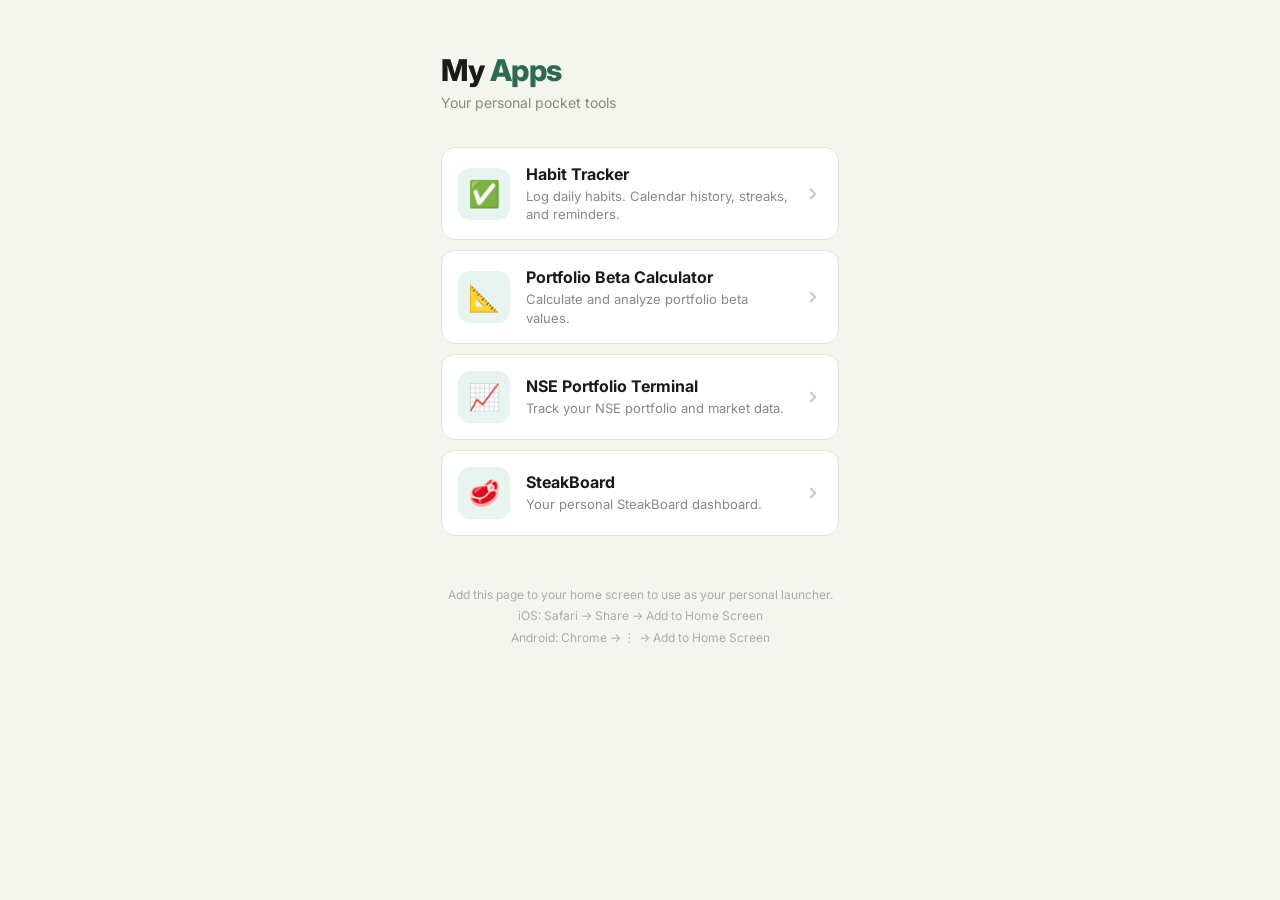
<file: index.html>
<!DOCTYPE html>
<html lang="en">
<head>
  <meta charset="UTF-8" />
  <meta name="viewport" content="width=device-width, initial-scale=1.0, viewport-fit=cover" />
  <meta name="theme-color" content="#ffffff" />
  <meta name="apple-mobile-web-app-capable" content="yes" />
  <meta name="apple-mobile-web-app-status-bar-style" content="default" />
  <meta name="apple-mobile-web-app-title" content="My Apps" />
  <title>My Apps</title>
  <link rel="manifest" href="manifest.json" />
  <link rel="preconnect" href="https://fonts.googleapis.com" />
  <link rel="preconnect" href="https://fonts.gstatic.com" crossorigin />
  <link href="https://fonts.googleapis.com/css2?family=Inter:wght@400;500;600;700;800&display=swap" rel="stylesheet" />
  <style>
    *, *::before, *::after { box-sizing: border-box; margin: 0; padding: 0; }
    html, body {
      background: #f5f5f0; color: #1a1a18;
      font-family: 'Inter', system-ui, sans-serif;
      -webkit-font-smoothing: antialiased; min-height: 100%;
    }
    .wrap { max-width: 430px; margin: 0 auto; padding: 52px 16px 64px; }
    h1 { font-size: 30px; font-weight: 800; letter-spacing: -.5px; }
    h1 span { color: #2d6a4f; }
    .sub { font-size: 14px; color: #888880; margin-top: 6px; margin-bottom: 36px; }
    .app-card {
      display: flex; align-items: center; gap: 16px;
      background: #fff; border: 1px solid #e5e5e0;
      border-radius: 14px; padding: 16px;
      text-decoration: none; color: inherit;
      -webkit-tap-highlight-color: transparent;
      transition: border-color .15s, transform .1s;
      margin-bottom: 10px;
    }
    .app-card:active { transform: scale(.98); border-color: #2d6a4f; }
    .app-icon {
      width: 52px; height: 52px; border-radius: 12px;
      background: #e8f4ef; display: flex; align-items: center;
      justify-content: center; font-size: 26px; flex-shrink: 0;
    }
    .app-info { flex: 1; min-width: 0; }
    .app-name { font-size: 16px; font-weight: 700; }
    .app-desc { font-size: 13px; color: #888880; margin-top: 3px; line-height: 1.4; }
    .arrow { color: #c8c8c0; flex-shrink: 0; }
    footer { margin-top: 48px; text-align: center; font-size: 12px; color: #aaa; line-height: 1.8; }
  </style>
</head>
<body>
  <div class="wrap">
    <h1>My <span>Apps</span></h1>
    <p class="sub">Your personal pocket tools</p>

    <a class="app-card" href="./habit-tracker/">
      <div class="app-icon">✅</div>
      <div class="app-info">
        <div class="app-name">Habit Tracker</div>
        <div class="app-desc">Log daily habits. Calendar history, streaks, and reminders.</div>
      </div>
      <svg class="arrow" width="18" height="18" fill="none" stroke="currentColor" stroke-width="2.5" stroke-linecap="round" stroke-linejoin="round" viewBox="0 0 24 24"><polyline points="9 18 15 12 9 6"/></svg>
    </a>
    <a class="app-card" href="./Portfolio Beta Calculator/">
      <div class="app-icon">📐</div>
      <div class="app-info">
        <div class="app-name">Portfolio Beta Calculator</div>
        <div class="app-desc">Calculate and analyze portfolio beta values.</div>
      </div>
      <svg class="arrow" width="18" height="18" fill="none" stroke="currentColor" stroke-width="2.5" stroke-linecap="round" stroke-linejoin="round" viewBox="0 0 24 24"><polyline points="9 18 15 12 9 6"/></svg>
    </a>

    <a class="app-card" href="./NSE Portfolio Terminal/">
      <div class="app-icon">📈</div>
      <div class="app-info">
        <div class="app-name">NSE Portfolio Terminal</div>
        <div class="app-desc">Track your NSE portfolio and market data.</div>
      </div>
      <svg class="arrow" width="18" height="18" fill="none" stroke="currentColor" stroke-width="2.5" stroke-linecap="round" stroke-linejoin="round" viewBox="0 0 24 24"><polyline points="9 18 15 12 9 6"/></svg>
    </a>

    <a class="app-card" href="./StreakBoard/">
      <div class="app-icon">🥩</div>
      <div class="app-info">
        <div class="app-name">SteakBoard</div>
        <div class="app-desc">Your personal SteakBoard dashboard.</div>
      </div>
      <svg class="arrow" width="18" height="18" fill="none" stroke="currentColor" stroke-width="2.5" stroke-linecap="round" stroke-linejoin="round" viewBox="0 0 24 24"><polyline points="9 18 15 12 9 6"/></svg>
    </a>
    <footer>
      Add this page to your home screen to use as your personal launcher.<br>
      iOS: Safari → Share → Add to Home Screen<br>
      Android: Chrome → ⋮ → Add to Home Screen
    </footer>
  </div>
  <script>
    if ('serviceWorker' in navigator) navigator.serviceWorker.register('./sw.js').catch(() => {});
  </script>
</body>
</html>
</file>
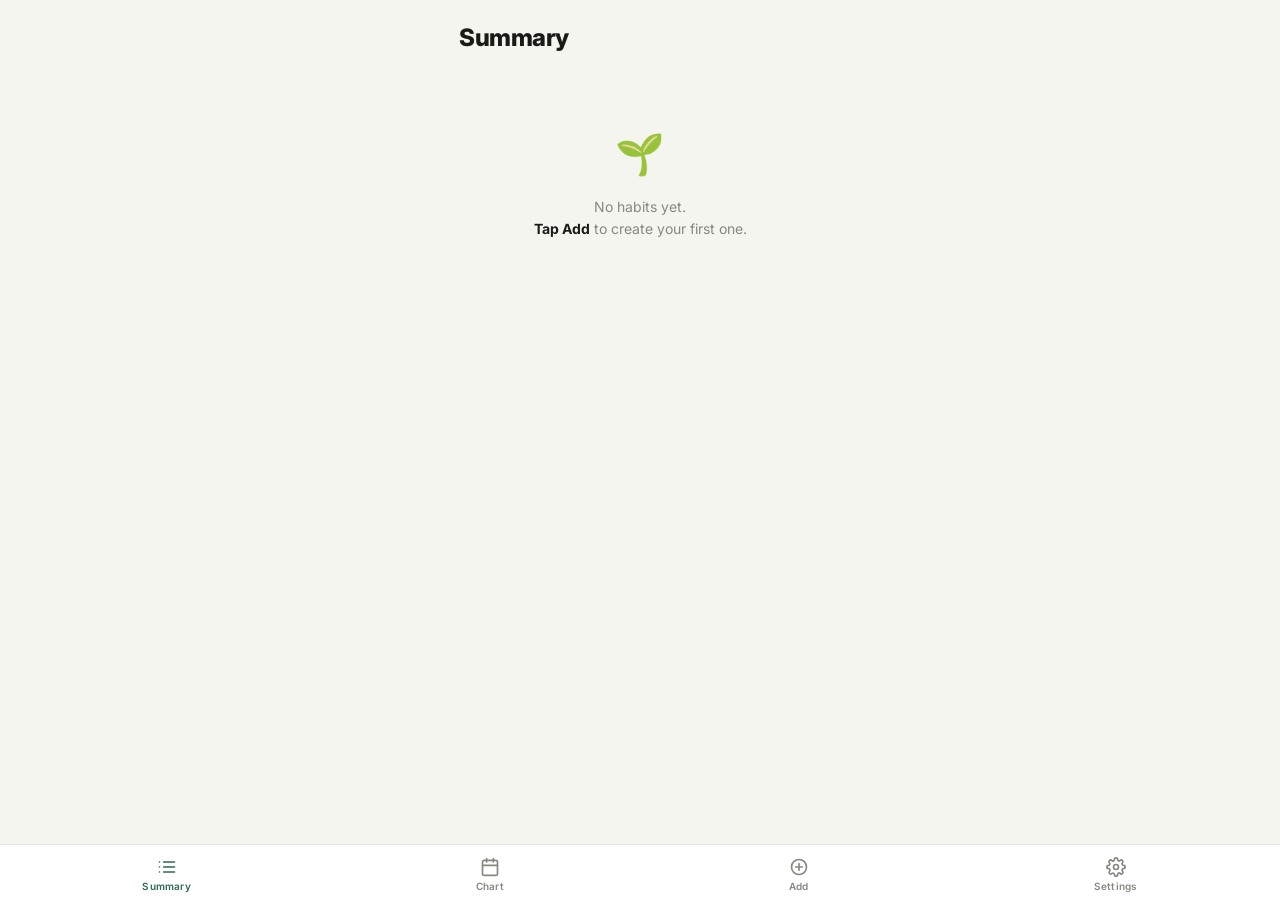
<file: habit-tracker/index.html>
<!DOCTYPE html>
<html lang="en">
<head>
  <meta charset="UTF-8" />
  <meta name="viewport" content="width=device-width, initial-scale=1.0, viewport-fit=cover" />
  <meta name="theme-color" content="#ffffff" />
  <meta name="apple-mobile-web-app-capable" content="yes" />
  <meta name="apple-mobile-web-app-status-bar-style" content="default" />
  <meta name="apple-mobile-web-app-title" content="Habits" />
  <title>Habit Tracker</title>
  <link rel="manifest" href="manifest.json" />
  <link rel="preconnect" href="https://fonts.googleapis.com" />
  <link rel="preconnect" href="https://fonts.gstatic.com" crossorigin />
  <link href="https://fonts.googleapis.com/css2?family=Inter:wght@400;500;600;700;800&display=swap" rel="stylesheet" />
  <style>
    *, *::before, *::after { box-sizing: border-box; margin: 0; padding: 0; }

    :root {
      --bg:       #f5f5f0;
      --surface:  #ffffff;
      --border:   #e5e5e0;
      --border2:  #d0d0c8;
      --text:     #1a1a18;
      --muted:    #888880;
      --accent:   #2d6a4f;
      --accent-l: #e8f4ef;
      --danger:   #c0392b;
      --nav-h:    56px;
      --r:        12px;
      --safe-b:   env(safe-area-inset-bottom, 0px);
    }

    html, body {
      background: var(--bg);
      color: var(--text);
      font-family: 'Inter', system-ui, sans-serif;
      font-size: 15px;
      line-height: 1.5;
      -webkit-font-smoothing: antialiased;
      overscroll-behavior: none;
      height: 100%;
    }

    /* ── Layout ── */
    #app {
      max-width: 390px;
      margin: 0 auto;
      padding: 20px 14px calc(var(--nav-h) + var(--safe-b) + 16px);
      min-height: 100vh;
    }

    /* ── Nav ── */
    #nav {
      position: fixed;
      bottom: 0; left: 0; right: 0;
      height: calc(var(--nav-h) + var(--safe-b));
      background: var(--surface);
      border-top: 1px solid var(--border);
      display: flex;
      justify-content: space-around;
      align-items: flex-start;
      padding-top: 8px;
      padding-bottom: var(--safe-b);
      z-index: 100;
    }
    .nb {
      display: flex; flex-direction: column; align-items: center;
      gap: 3px; background: none; border: none;
      color: var(--muted); cursor: pointer;
      padding: 4px 14px; border-radius: 8px;
      font-family: inherit; font-size: 10px; font-weight: 600;
      letter-spacing: .02em;
      -webkit-tap-highlight-color: transparent;
      transition: color .15s;
    }
    .nb svg { width: 20px; height: 20px; }
    .nb.active { color: var(--accent); }

    /* ── Page header ── */
    .ph { margin-bottom: 18px; }
    .ph h1 { font-size: 24px; font-weight: 800; letter-spacing: -.5px; }
    .ph p  { font-size: 12px; color: var(--muted); margin-top: 2px; }

    /* ── Cards ── */
    .card {
      background: var(--surface);
      border: 1px solid var(--border);
      border-radius: var(--r);
      padding: 14px;
      margin-bottom: 10px;
    }

    /* ── Empty ── */
    .empty { text-align: center; padding: 50px 16px; color: var(--muted); }
    .empty .icon { font-size: 40px; margin-bottom: 12px; }
    .empty p { font-size: 14px; line-height: 1.6; }
    .empty strong { color: var(--text); }

    /* ── Buttons ── */
    .btn-primary {
      display: block; width: 100%;
      background: var(--accent); color: #fff;
      font-size: 15px; font-weight: 700; font-family: inherit;
      border: none; border-radius: 8px;
      padding: 13px; cursor: pointer; text-align: center;
      -webkit-tap-highlight-color: transparent; margin-top: 10px;
    }
    .btn-primary:active { opacity: .85; }
    .btn-secondary {
      display: block; width: 100%;
      background: transparent; color: var(--muted);
      font-size: 15px; font-weight: 600; font-family: inherit;
      border: 1px solid var(--border2); border-radius: 8px;
      padding: 12px; cursor: pointer; text-align: center;
      -webkit-tap-highlight-color: transparent; margin-top: 8px;
    }
    .btn-danger {
      display: block; width: 100%;
      background: transparent; color: var(--danger);
      font-size: 15px; font-weight: 600; font-family: inherit;
      border: 1px solid var(--danger); border-radius: 8px;
      padding: 12px; cursor: pointer; text-align: center;
      -webkit-tap-highlight-color: transparent; margin-top: 20px;
    }

    /* ── Form ── */
    .fg { margin-bottom: 14px; }
    .fg label {
      display: block; font-size: 11px; font-weight: 700;
      color: var(--muted); text-transform: uppercase;
      letter-spacing: .08em; margin-bottom: 6px;
    }
    .fg input[type="text"],
    .fg input[type="time"] {
      width: 100%; background: var(--bg);
      border: 1px solid var(--border2); border-radius: 8px;
      color: var(--text); padding: 11px 13px;
      font-size: 15px; font-family: inherit;
      outline: none; -webkit-appearance: none;
    }
    .fg input:focus { border-color: var(--accent); background: var(--surface); }
    .fg input::placeholder { color: var(--muted); }

    .swatches { display: flex; gap: 10px; flex-wrap: wrap; }
    .sw {
      width: 30px; height: 30px; border-radius: 50%;
      border: 3px solid transparent; cursor: pointer;
      -webkit-tap-highlight-color: transparent; transition: transform .12s;
    }
    .sw.on { border-color: var(--text); transform: scale(1.18); }

    /* ── Summary ── */
    .habit-header {
      display: flex; align-items: center; gap: 10px; margin-bottom: 12px;
    }
    .dot { width: 8px; height: 8px; border-radius: 50%; flex-shrink: 0; }
    .habit-name { font-size: 15px; font-weight: 700; flex: 1; color: var(--text); }
    .habit-meta { font-size: 11px; color: var(--muted); margin-top: 1px; }
    .edit-btn {
      width: 30px; height: 30px; border-radius: 8px;
      border: 1px solid var(--border); background: var(--bg);
      color: var(--muted); cursor: pointer; display: flex;
      align-items: center; justify-content: center;
      -webkit-tap-highlight-color: transparent; flex-shrink: 0;
    }
    .edit-btn svg { width: 13px; height: 13px; }

    .month-rows { display: flex; flex-direction: column; gap: 2px; }
    .mrow { border-radius: 8px; cursor: pointer; -webkit-tap-highlight-color: transparent; }
    .mrow-head {
      display: flex; align-items: center; gap: 8px;
      padding: 7px 6px; border-radius: 8px; transition: background .1s;
    }
    .mrow:active .mrow-head { background: var(--bg); }
    .mrow.open .mrow-head { background: var(--bg); border-radius: 8px 8px 0 0; }
    .mrow-label {
      font-size: 11px; font-weight: 600; color: var(--muted);
      width: 60px; flex-shrink: 0;
    }
    .mrow.cur .mrow-label { color: var(--text); }
    .bar-wrap { flex: 1; height: 4px; background: var(--border); border-radius: 3px; overflow: hidden; }
    .bar-fill { height: 100%; border-radius: 3px; min-width: 2px; }
    .mrow-count { font-size: 10px; font-weight: 600; color: var(--muted); width: 28px; text-align: right; flex-shrink: 0; }
    .chevron { width: 12px; height: 12px; color: var(--muted); flex-shrink: 0; transition: transform .2s; }
    .mrow.open .chevron { transform: rotate(180deg); }
    .mrow-body { background: var(--bg); border-radius: 0 0 8px 8px; padding: 8px 4px 4px; }

    /* ── Calendar ── */
    /* KEY FIX: DOW header is a SEPARATE row above the grid, not inside it */
    .cal-wrap { width: 100%; }
    .cal-dow-row {
      display: grid;
      grid-template-columns: repeat(7, 1fr);
      gap: 3px;
      margin-bottom: 3px;
    }
    .cal-dow {
      font-size: 9px; font-weight: 700; color: var(--muted);
      text-align: center; line-height: 1;
      padding: 2px 0;
    }
    .cal {
      display: grid;
      grid-template-columns: repeat(7, 1fr);
      gap: 3px;
      width: 100%;
    }
    .cal-day {
      aspect-ratio: 1;
      border-radius: 5px;
      background: var(--bg);
      border: 1px solid var(--border);
      display: flex;
      align-items: center;
      justify-content: center;
      font-size: 10px;
      font-weight: 500;
      color: var(--muted);
      overflow: hidden;
      position: relative;
      min-width: 0;
    }
    .cal-day-inner {
      display: flex;
      align-items: center;
      justify-content: center;
      font-size: 10px;
      font-weight: 500;
      color: var(--muted);
    }
    .cal-day.logged .cal-day-inner { color: #fff; font-weight: 700; }
    .cal-day.has-note::after {
      content: '';
      position: absolute;
      bottom: 2px; right: 2px;
      width: 4px; height: 4px;
      border-radius: 50%;
      background: rgba(255,255,255,0.8);
    }
    .cal-day.logged.has-note::after { background: rgba(255,255,255,0.9); }
    .cal-day:not(.logged).has-note::after { background: var(--accent); }
    .cal-day.today { box-shadow: 0 0 0 2px var(--text); }
    .cal-day.future { opacity: .3; }
    .cal-day.tappable { cursor: pointer; -webkit-tap-highlight-color: transparent; }
    .cal-day.tappable:active { opacity: .65; }

    /* ── Chart ── */
    .habit-tabs {
      display: flex; gap: 6px; overflow-x: auto; scrollbar-width: none;
      margin-bottom: 14px; padding-bottom: 1px;
    }
    .habit-tabs::-webkit-scrollbar { display: none; }
    .htab {
      padding: 5px 12px; border-radius: 20px;
      border: 1.5px solid var(--border2); background: transparent;
      color: var(--muted); font-size: 12px; font-weight: 600;
      font-family: inherit; white-space: nowrap; cursor: pointer;
      -webkit-tap-highlight-color: transparent; flex-shrink: 0;
    }
    .htab.active { color: var(--accent); border-color: var(--accent); background: var(--accent-l); }

    .month-nav {
      display: flex; align-items: center; justify-content: space-between;
      margin-bottom: 14px;
    }
    .month-nav span { font-size: 15px; font-weight: 700; }
    .mnav-btn {
      width: 34px; height: 34px; border-radius: 8px;
      border: 1px solid var(--border2); background: var(--surface);
      color: var(--text); display: flex; align-items: center;
      justify-content: center; cursor: pointer;
      -webkit-tap-highlight-color: transparent;
    }
    .mnav-btn svg { width: 14px; height: 14px; }

    .cal-header-row {
      display: flex; align-items: center; gap: 8px; margin-bottom: 10px;
    }
    .cal-count {
      font-size: 11px; font-weight: 600; color: var(--accent);
      background: var(--accent-l); border-radius: 20px;
      padding: 2px 9px; margin-left: auto;
    }

    /* ── Settings ── */
    .s-section { margin-bottom: 20px; }
    .s-title {
      font-size: 11px; font-weight: 700; color: var(--muted);
      text-transform: uppercase; letter-spacing: .1em; margin-bottom: 8px;
    }
    .s-row {
      display: flex; align-items: center; justify-content: space-between;
      background: var(--surface); border: 1px solid var(--border);
      border-radius: var(--r); padding: 13px 14px; margin-bottom: 4px;
    }
    .s-row label { font-size: 14px; font-weight: 500; }
    .s-row input[type="time"] {
      background: transparent; border: none; color: var(--text);
      font-size: 14px; font-family: inherit; outline: none;
    }
    .notif-badge {
      font-size: 11px; font-weight: 600; padding: 3px 9px; border-radius: 20px;
    }
    .notif-badge.ok  { background: var(--accent-l); color: var(--accent); }
    .notif-badge.no  { background: var(--bg); color: var(--muted); border: 1px solid var(--border2); }
    .notif-badge.bad { background: #fdf0ef; color: var(--danger); }
    .info {
      background: var(--surface); border: 1px solid var(--border);
      border-radius: var(--r); padding: 13px; font-size: 12px;
      color: var(--muted); line-height: 1.7; margin-bottom: 4px;
    }
    .info strong { color: var(--text); }
    .info ol { padding-left: 16px; margin-top: 4px; }

    /* ── Note modal ── */
    .note-overlay {
      position: fixed; inset: 0; background: rgba(0,0,0,.35);
      z-index: 200; display: flex; align-items: flex-end;
    }
    .note-sheet {
      background: var(--surface);
      border-radius: 18px 18px 0 0;
      width: 100%; max-width: 390px; margin: 0 auto;
      padding: 20px 16px calc(20px + var(--safe-b));
    }
    .note-sheet-title {
      font-size: 14px; font-weight: 700; color: var(--text);
      margin-bottom: 12px;
    }
    .note-date-label {
      font-size: 11px; color: var(--muted); margin-bottom: 8px;
    }
    .note-textarea {
      width: 100%; min-height: 100px;
      background: var(--bg); border: 1px solid var(--border2);
      border-radius: 10px; color: var(--text); padding: 12px;
      font-size: 14px; font-family: inherit; outline: none;
      resize: none; line-height: 1.5;
    }
    .note-textarea:focus { border-color: var(--accent); background: var(--surface); }
    .note-actions { display: flex; gap: 8px; margin-top: 10px; }
    .note-save {
      flex: 1; background: var(--accent); color: #fff;
      font-size: 14px; font-weight: 700; font-family: inherit;
      border: none; border-radius: 8px; padding: 12px;
      cursor: pointer; -webkit-tap-highlight-color: transparent;
    }
    .note-cancel {
      width: 80px; background: transparent; color: var(--muted);
      font-size: 14px; font-weight: 600; font-family: inherit;
      border: 1px solid var(--border2); border-radius: 8px; padding: 12px;
      cursor: pointer; -webkit-tap-highlight-color: transparent;
    }
    .note-hint {
      font-size: 11px; color: var(--muted); margin-top: 8px;
      display: flex; align-items: center; gap: 4px;
    }

    /* ── Toast ── */
    #toast {
      position: fixed; bottom: calc(var(--nav-h) + var(--safe-b) + 12px); left: 50%;
      transform: translateX(-50%) translateY(8px);
      background: var(--text); color: #fff;
      font-size: 12px; font-weight: 600; padding: 8px 18px;
      border-radius: 20px; opacity: 0;
      transition: opacity .2s, transform .2s;
      pointer-events: none; white-space: nowrap; z-index: 300;
    }
    #toast.show { opacity: 1; transform: translateX(-50%) translateY(0); }
  </style>
</head>
<body>
  <div id="app"></div>

  <nav id="nav">
    <button class="nb active" data-v="summary">
      <svg fill="none" stroke="currentColor" stroke-width="2" stroke-linecap="round" stroke-linejoin="round" viewBox="0 0 24 24"><line x1="8" y1="6" x2="21" y2="6"/><line x1="8" y1="12" x2="21" y2="12"/><line x1="8" y1="18" x2="21" y2="18"/><circle cx="3" cy="6" r="1" fill="currentColor" stroke="none"/><circle cx="3" cy="12" r="1" fill="currentColor" stroke="none"/><circle cx="3" cy="18" r="1" fill="currentColor" stroke="none"/></svg>
      Summary
    </button>
    <button class="nb" data-v="chart">
      <svg fill="none" stroke="currentColor" stroke-width="2" stroke-linecap="round" stroke-linejoin="round" viewBox="0 0 24 24"><rect x="3" y="4" width="18" height="18" rx="2"/><line x1="16" y1="2" x2="16" y2="6"/><line x1="8" y1="2" x2="8" y2="6"/><line x1="3" y1="10" x2="21" y2="10"/></svg>
      Chart
    </button>
    <button class="nb" data-v="add">
      <svg fill="none" stroke="currentColor" stroke-width="2" stroke-linecap="round" stroke-linejoin="round" viewBox="0 0 24 24"><circle cx="12" cy="12" r="9"/><line x1="12" y1="8" x2="12" y2="16"/><line x1="8" y1="12" x2="16" y2="12"/></svg>
      Add
    </button>
    <button class="nb" data-v="settings">
      <svg fill="none" stroke="currentColor" stroke-width="2" stroke-linecap="round" stroke-linejoin="round" viewBox="0 0 24 24"><circle cx="12" cy="12" r="3"/><path d="M19.4 15a1.65 1.65 0 0 0 .33 1.82l.06.06a2 2 0 0 1-2.83 2.83l-.06-.06a1.65 1.65 0 0 0-1.82-.33 1.65 1.65 0 0 0-1 1.51V21a2 2 0 0 1-4 0v-.09A1.65 1.65 0 0 0 9 19.4a1.65 1.65 0 0 0-1.82.33l-.06.06a2 2 0 0 1-2.83-2.83l.06-.06A1.65 1.65 0 0 0 4.68 15a1.65 1.65 0 0 0-1.51-1H3a2 2 0 0 1 0-4h.09A1.65 1.65 0 0 0 4.6 9a1.65 1.65 0 0 0-.33-1.82l-.06-.06a2 2 0 0 1 2.83-2.83l.06.06A1.65 1.65 0 0 0 9 4.68a1.65 1.65 0 0 0 1-1.51V3a2 2 0 0 1 4 0v.09a1.65 1.65 0 0 0 1 1.51 1.65 1.65 0 0 0 1.82-.33l.06-.06a2 2 0 0 1 2.83 2.83l-.06.06A1.65 1.65 0 0 0 19.4 9a1.65 1.65 0 0 0 1.51 1H21a2 2 0 0 1 0 4h-.09a1.65 1.65 0 0 0-1.51 1z"/></svg>
      Settings
    </button>
  </nav>

  <div id="toast"></div>

  <script>
  // ── Data ──────────────────────────────────────────────────────
  const KEY = 'ht-data';

  function load() {
    try {
      const d = JSON.parse(localStorage.getItem(KEY) || 'null');
      if (!d) return fresh();
      return {
        habits: d.habits || [],
        logs: d.logs || {},
        notes: d.notes || {},
        settings: Object.assign({ remindAt: '20:00' }, d.settings || {})
      };
    } catch { return fresh(); }
  }
  function fresh() { return { habits: [], logs: {}, notes: {}, settings: { remindAt: '20:00' } }; }
  function save(d) { localStorage.setItem(KEY, JSON.stringify(d)); }

  function today() {
    const n = new Date();
    return n.getFullYear() + '-' + String(n.getMonth()+1).padStart(2,'0') + '-' + String(n.getDate()).padStart(2,'0');
  }
  function dk(y, m, d) { return y + '-' + String(m+1).padStart(2,'0') + '-' + String(d).padStart(2,'0'); }
  function daysIn(y, m) { return new Date(y, m+1, 0).getDate(); }
  function uid() { return Math.random().toString(36).slice(2,10); }
  function esc(s) { return String(s).replace(/&/g,'&amp;').replace(/</g,'&lt;').replace(/>/g,'&gt;').replace(/"/g,'&quot;'); }
  function mlabel(y, m) { return new Date(y,m,1).toLocaleDateString('en-US',{month:'long',year:'numeric'}); }
  function mshort(y, m) { return new Date(y,m,1).toLocaleDateString('en-US',{month:'short',year:'numeric'}); }
  function fmtDate(dateStr) {
    const [y,m,d] = dateStr.split('-').map(Number);
    return new Date(y,m-1,d).toLocaleDateString('en-US',{weekday:'short',month:'short',day:'numeric'});
  }

  // ── State ─────────────────────────────────────────────────────
  let view = 'summary';
  let editId = null;
  let chartHabit = null;
  let chartY = new Date().getFullYear();
  let chartM = new Date().getMonth();
  const openMonths = new Set();
  // Note modal state
  let noteOpen = false;
  let noteHabitId = null;
  let noteDate = null;

  // ── Router ────────────────────────────────────────────────────
  function go(v, opts) {
    view = v;
    if (opts && opts.editId !== undefined) editId = opts.editId;
    document.querySelectorAll('.nb').forEach(b => b.classList.toggle('active', b.dataset.v === v));
    render();
    window.scrollTo(0, 0);
  }

  function render() {
    const app = document.getElementById('app');
    if (view === 'summary')  app.innerHTML = renderSummary();
    if (view === 'chart')    app.innerHTML = renderChart();
    if (view === 'add')      app.innerHTML = renderAdd();
    if (view === 'settings') app.innerHTML = renderSettings();
    renderNoteModal();
    bind();
  }

  // ── Calendar builder ──────────────────────────────────────────
  const DOW = ['S','M','T','W','T','F','S'];

  function buildCal(habitId, color, y, m, logs, notes, tappable) {
    const todayStr = today();
    const now = new Date();
    const total = daysIn(y, m);
    const firstDow = new Date(y, m, 1).getDay(); // 0=Sun

    // DOW header — own separate row, never inside the day grid
    const dowRow = `<div class="cal-dow-row">${DOW.map(d => `<div class="cal-dow">${d}</div>`).join('')}</div>`;

    let cells = '';

    for (let d = 1; d <= total; d++) {
      const k = dk(y, m, d);
      const logged  = !!(logs[k] && logs[k][habitId]);
      const isToday = k === todayStr;
      const isFut   = new Date(y, m, d) > now;
      const hasNote = !!(notes && notes[habitId] && notes[habitId][k]);

      let cls = 'cal-day';
      if (logged)   cls += ' logged';
      if (isToday)  cls += ' today';
      if (isFut)    cls += ' future';
      if (tappable) cls += ' tappable';
      if (hasNote)  cls += ' has-note';

      const bg  = logged ? `background:${color}` : '';
      const dat = tappable ? `data-date="${k}" data-habit="${habitId}"` : '';
      // Place day 1 at the correct column using grid-column-start; rest flow naturally
      const style = (d === 1 && firstDow > 0)
        ? `${bg ? bg+';' : ''}grid-column-start:${firstDow + 1}`
        : bg;

      cells += `<div class="${cls}" style="${style}" ${dat}><div class="cal-day-inner">${d}</div></div>`;
    }

    return `<div class="cal-wrap">${dowRow}<div class="cal">${cells}</div></div>`;
  }

  function countLogged(habitId, y, m, logs) {
    const now = new Date();
    const isCur = y === now.getFullYear() && m === now.getMonth();
    const upto  = isCur ? now.getDate() : daysIn(y, m);
    let n = 0;
    for (let d = 1; d <= upto; d++) {
      if (logs[dk(y,m,d)] && logs[dk(y,m,d)][habitId]) n++;
    }
    return { logged: n, total: upto };
  }

  function monthsFor(habit) {
    const now = new Date();
    const ey = now.getFullYear(), em = now.getMonth();
    let sy = ey, sm = em;
    if (habit.createdAt) {
      const p = habit.createdAt.split('-');
      sy = +p[0]; sm = +p[1]-1;
    }
    const list = [];
    let y = sy, m = sm;
    while (y < ey || (y === ey && m <= em)) {
      list.push({y, m}); m++; if (m>11){m=0;y++;}
    }
    return list;
  }

  function streak(habitId, logs) {
    let n = 0;
    const now = new Date();
    for (let i = 0; i < 365; i++) {
      const d = new Date(now); d.setDate(now.getDate()-i);
      const k = d.getFullYear()+'-'+String(d.getMonth()+1).padStart(2,'0')+'-'+String(d.getDate()).padStart(2,'0');
      if (logs[k] && logs[k][habitId]) n++;
      else if (i > 0) break;
    }
    return n;
  }

  // ── Views ─────────────────────────────────────────────────────
  const EDIT_IC = `<svg fill="none" stroke="currentColor" stroke-width="2" stroke-linecap="round" stroke-linejoin="round" viewBox="0 0 24 24"><path d="M11 4H4a2 2 0 0 0-2 2v14a2 2 0 0 0 2 2h14a2 2 0 0 0 2-2v-7"/><path d="M18.5 2.5a2.121 2.121 0 0 1 3 3L12 15l-4 1 1-4 9.5-9.5z"/></svg>`;
  const CHV_IC  = `<svg class="chevron" fill="none" stroke="currentColor" stroke-width="2.5" stroke-linecap="round" stroke-linejoin="round" viewBox="0 0 24 24"><polyline points="6 9 12 15 18 9"/></svg>`;

  function renderSummary() {
    const d = load();
    if (!d.habits.length) return `
      <div class="ph"><h1>Summary</h1></div>
      <div class="empty">
        <div class="icon">🌱</div>
        <p>No habits yet.<br><strong>Tap Add</strong> to create your first one.</p>
      </div>`;

    const blocks = d.habits.map(h => {
      const s = streak(h.id, d.logs);
      let totalLogged = 0;
      Object.values(d.logs).forEach(dl => { if (dl[h.id]) totalLogged++; });

      const rows = [...monthsFor(h)].reverse().map(({y, m}) => {
        const mk = `${h.id}|${y}|${m}`;
        const isOpen = openMonths.has(mk);
        const isCur  = y === new Date().getFullYear() && m === new Date().getMonth();
        const {logged, total} = countLogged(h.id, y, m, d.logs);
        const pct = total > 0 ? Math.round(logged/total*100) : 0;
        const body = isOpen
          ? `<div class="mrow-body">${buildCal(h.id, h.color, y, m, d.logs, d.notes, false)}</div>`
          : '';
        return `
          <div class="mrow${isOpen?' open':''}${isCur?' cur':''}" data-mk="${mk}">
            <div class="mrow-head">
              <span class="mrow-label">${mshort(y,m)}</span>
              <div class="bar-wrap"><div class="bar-fill" style="width:${pct}%;background:${h.color}"></div></div>
              <span class="mrow-count">${logged}/${total}</span>
              ${CHV_IC}
            </div>
            ${body}
          </div>`;
      }).join('');

      return `
        <div class="card">
          <div class="habit-header">
            <div class="dot" style="background:${h.color}"></div>
            <div style="flex:1;min-width:0">
              <div class="habit-name">${esc(h.name)}</div>
              <div class="habit-meta">${s > 0 ? s+' day streak' : 'No streak'} &middot; ${totalLogged} days total</div>
            </div>
            <button class="edit-btn" data-edit="${h.id}">${EDIT_IC}</button>
          </div>
          <div class="month-rows">${rows}</div>
        </div>`;
    }).join('');

    return `<div class="ph"><h1>Summary</h1><p>Tap a month to expand · ● = has note</p></div>${blocks}`;
  }

  function renderChart() {
    const d = load();
    if (!d.habits.length) return `
      <div class="ph"><h1>Chart</h1></div>
      <div class="empty"><div class="icon">📅</div><p>Add a habit first.</p></div>`;

    if (!chartHabit || !d.habits.find(h => h.id === chartHabit))
      chartHabit = d.habits[0].id;

    const h = d.habits.find(h => h.id === chartHabit);
    const tabs = d.habits.map(hh => `
      <button class="htab${hh.id===chartHabit?' active':''}" data-tab="${hh.id}">${esc(hh.name)}</button>`
    ).join('');
    const {logged, total} = countLogged(h.id, chartY, chartM, d.logs);
    const cal = buildCal(h.id, h.color, chartY, chartM, d.logs, d.notes, true);
    const PREV = `<svg fill="none" stroke="currentColor" stroke-width="2.5" stroke-linecap="round" stroke-linejoin="round" viewBox="0 0 24 24"><polyline points="15 18 9 12 15 6"/></svg>`;
    const NEXT = `<svg fill="none" stroke="currentColor" stroke-width="2.5" stroke-linecap="round" stroke-linejoin="round" viewBox="0 0 24 24"><polyline points="9 18 15 12 9 6"/></svg>`;

    return `
      <div class="ph"><h1>Chart</h1><p>Tap to log · Long-press for note</p></div>
      <div class="habit-tabs">${tabs}</div>
      <div class="month-nav">
        <button class="mnav-btn" id="prev-m">${PREV}</button>
        <span>${mlabel(chartY, chartM)}</span>
        <button class="mnav-btn" id="next-m">${NEXT}</button>
      </div>
      <div class="card">
        <div class="cal-header-row">
          <div class="dot" style="background:${h.color}"></div>
          <span style="font-weight:700;font-size:14px">${esc(h.name)}</span>
          <span class="cal-count">${logged} / ${total}</span>
        </div>
        ${cal}
        <div style="margin-top:10px;font-size:11px;color:var(--muted)">Tap to log/unlog · Hold to add a note · ● = has note</div>
      </div>`;
  }

  const COLORS = ['#2d6a4f','#2563eb','#d97706','#dc2626','#7c3aed','#db2777','#0891b2','#ea580c'];

  function renderAdd() {
    const d = load();
    const h = editId ? d.habits.find(x => x.id === editId) : null;
    const name   = h ? h.name : '';
    const color  = h ? h.color : '#2d6a4f';
    const remind = h ? (h.remindAt || d.settings.remindAt) : d.settings.remindAt;
    const swatches = COLORS.map(c =>
      `<div class="sw${c===color?' on':''}" style="background:${c}" data-c="${c}"></div>`
    ).join('');
    return `
      <div class="ph"><h1>${h ? 'Edit Habit' : 'New Habit'}</h1></div>
      <form id="hform">
        <input type="hidden" id="hid" value="${h ? h.id : ''}">
        <input type="hidden" id="hcolor" value="${color}">
        <div class="fg">
          <label>Habit name</label>
          <input type="text" id="hname" placeholder="e.g. Worked out" value="${esc(name)}" maxlength="40" autocomplete="off" required>
        </div>
        <div class="fg">
          <label>Color</label>
          <div class="swatches" id="swatches">${swatches}</div>
        </div>
        <div class="fg">
          <label>Daily reminder time</label>
          <input type="time" id="hremind" value="${remind}">
        </div>
        <button type="submit" class="btn-primary">${h ? 'Save changes' : 'Add habit'}</button>
        <button type="button" class="btn-secondary" id="cancel-btn">Cancel</button>
        ${h ? `<button type="button" class="btn-danger" id="del-btn" data-id="${h.id}">Delete habit</button>` : ''}
      </form>`;
  }

  function renderSettings() {
    const d = load();
    const perm = ('Notification' in window) ? Notification.permission : 'denied';
    const isIOS = /iphone|ipad|ipod/i.test(navigator.userAgent);
    const isStandalone = navigator.standalone || matchMedia('(display-mode:standalone)').matches;
    const badge = perm==='granted'
      ? `<span class="notif-badge ok">Enabled</span>`
      : perm==='denied'
        ? `<span class="notif-badge bad">Blocked</span>`
        : `<span class="notif-badge no">Off</span>`;
    const steps = isIOS
      ? `<ol><li>Open in <strong>Safari</strong></li><li>Tap the <strong>Share</strong> icon</li><li>Tap <strong>Add to Home Screen</strong></li></ol>`
      : `<ol><li>Open in <strong>Chrome</strong></li><li>Tap <strong>⋮</strong></li><li>Tap <strong>Add to Home Screen</strong></li></ol>`;
    return `
      <div class="ph"><h1>Settings</h1></div>
      <div class="s-section">
        <div class="s-title">Reminders</div>
        <div class="s-row"><label>Reminder time</label><input type="time" id="remind-time" value="${d.settings.remindAt}"></div>
        <div class="s-row"><label>Notifications</label>${badge}</div>
        ${perm==='default' ? `<button class="btn-primary" id="enable-notif">Enable notifications</button>` : ''}
        ${perm==='denied' ? `<div class="info" style="margin-top:8px">Blocked. Go to phone Settings → Safari/Chrome → allow notifications.</div>` : ''}
        <div class="info" style="margin-top:8px"><strong>Note:</strong> Reminders fire while the app is open. Install to your home screen for best results.</div>
      </div>
      <div class="s-section">
        <div class="s-title">Install</div>
        <div class="info">${isStandalone ? '<strong>✓ Installed on your home screen.</strong>' : steps}</div>
      </div>
      <div class="s-section">
        <div class="s-title">Data</div>
        <div class="s-row"><label>Habits</label><span>${d.habits.length}</span></div>
        <button class="btn-danger" id="clear-btn">Clear all data</button>
      </div>`;
  }

  // ── Note Modal ────────────────────────────────────────────────
  function renderNoteModal() {
    let el = document.getElementById('note-overlay');
    if (!noteOpen) { if (el) el.remove(); return; }
    if (!el) {
      el = document.createElement('div');
      el.id = 'note-overlay';
      el.className = 'note-overlay';
      document.body.appendChild(el);
    }
    const d = load();
    const h = d.habits.find(x => x.id === noteHabitId);
    const existingNote = (d.notes[noteHabitId] && d.notes[noteHabitId][noteDate]) || '';
    const isLogged = !!(d.logs[noteDate] && d.logs[noteDate][noteHabitId]);

    el.innerHTML = `
      <div class="note-sheet">
        <div class="note-sheet-title">📝 Daily Note</div>
        <div class="note-date-label">${h ? esc(h.name) : ''} · ${fmtDate(noteDate)} ${isLogged ? '✓' : ''}</div>
        <textarea class="note-textarea" id="note-text" placeholder="How did it go? Any notes for this day…" maxlength="500">${esc(existingNote)}</textarea>
        <div class="note-hint">Max 500 characters · Notes are stored privately on your device</div>
        <div class="note-actions">
          <button class="note-save" id="note-save">Save Note</button>
          <button class="note-cancel" id="note-cancel">Cancel</button>
        </div>
      </div>`;

    document.getElementById('note-save').onclick = () => {
      const text = document.getElementById('note-text').value.trim();
      const data = load();
      if (!data.notes[noteHabitId]) data.notes[noteHabitId] = {};
      if (text) {
        data.notes[noteHabitId][noteDate] = text;
      } else {
        delete data.notes[noteHabitId][noteDate];
      }
      save(data);
      closeNote();
      render();
      toast(text ? 'Note saved' : 'Note removed');
    };
    document.getElementById('note-cancel').onclick = closeNote;
    el.addEventListener('click', e => { if (e.target === el) closeNote(); });

    // Focus textarea
    setTimeout(() => document.getElementById('note-text')?.focus(), 100);
  }

  function openNote(habitId, date) {
    noteHabitId = habitId;
    noteDate = date;
    noteOpen = true;
    renderNoteModal();
  }

  function closeNote() {
    noteOpen = false;
    renderNoteModal();
  }

  // ── Bind events ───────────────────────────────────────────────
  function bind() {
    document.querySelectorAll('.nb').forEach(b => { b.onclick = () => go(b.dataset.v); });
    if (view === 'summary')  bindSummary();
    if (view === 'chart')    bindChart();
    if (view === 'add')      bindAdd();
    if (view === 'settings') bindSettings();
  }

  function bindSummary() {
    document.querySelectorAll('[data-edit]').forEach(btn => {
      btn.onclick = e => { e.stopPropagation(); go('add', {editId: btn.dataset.edit}); };
    });
    document.querySelectorAll('.mrow').forEach(row => {
      row.onclick = () => {
        const mk = row.dataset.mk;
        if (openMonths.has(mk)) openMonths.delete(mk); else openMonths.add(mk);
        render();
      };
    });
  }

  function bindChart() {
    document.querySelectorAll('.htab').forEach(btn => {
      btn.onclick = () => { chartHabit = btn.dataset.tab; render(); };
    });
    const pm = document.getElementById('prev-m');
    const nm = document.getElementById('next-m');
    if (pm) pm.onclick = () => { chartM--; if(chartM<0){chartM=11;chartY--;} render(); };
    if (nm) nm.onclick = () => { chartM++; if(chartM>11){chartM=0;chartY++;} render(); };

    // Tap = toggle log, Long-press (500ms) = open note
    document.querySelectorAll('.cal-day.tappable').forEach(cell => {
      let pressTimer = null;
      let didLongPress = false;

      cell.addEventListener('touchstart', () => {
        didLongPress = false;
        pressTimer = setTimeout(() => {
          didLongPress = true;
          openNote(cell.dataset.habit, cell.dataset.date);
        }, 500);
      }, { passive: true });

      cell.addEventListener('touchend', () => {
        clearTimeout(pressTimer);
      }, { passive: true });

      cell.addEventListener('touchmove', () => {
        clearTimeout(pressTimer);
      }, { passive: true });

      cell.onclick = () => {
        if (didLongPress) { didLongPress = false; return; }
        const d = load();
        const date = cell.dataset.date;
        const hid  = cell.dataset.habit;
        if (!d.logs[date]) d.logs[date] = {};
        const was = !!d.logs[date][hid];
        d.logs[date][hid] = !was;
        save(d);
        render();
        toast(was ? 'Removed' : 'Logged ✓');
      };

      // Desktop: right-click for note
      cell.addEventListener('contextmenu', e => {
        e.preventDefault();
        openNote(cell.dataset.habit, cell.dataset.date);
      });
    });
  }

  function bindAdd() {
    document.querySelectorAll('.sw').forEach(sw => {
      sw.onclick = () => {
        document.querySelectorAll('.sw').forEach(s => s.classList.remove('on'));
        sw.classList.add('on');
        document.getElementById('hcolor').value = sw.dataset.c;
      };
    });
    const cc = document.getElementById('cancel-btn');
    if (cc) cc.onclick = () => { editId = null; go('summary'); };
    const dd = document.getElementById('del-btn');
    if (dd) dd.onclick = () => {
      if (!confirm('Delete this habit? All logs and notes will be removed.')) return;
      const d = load(); const id = dd.dataset.id;
      d.habits = d.habits.filter(h => h.id !== id);
      Object.keys(d.logs).forEach(k => { delete d.logs[k][id]; });
      delete d.notes[id];
      save(d); editId = null; go('summary'); toast('Habit deleted');
    };
    const form = document.getElementById('hform');
    if (form) form.onsubmit = e => {
      e.preventDefault();
      const name   = document.getElementById('hname').value.trim();
      const color  = document.getElementById('hcolor').value;
      const remind = document.getElementById('hremind').value;
      const hid    = document.getElementById('hid').value;
      if (!name) return;
      const d = load();
      if (hid) {
        const h = d.habits.find(x => x.id === hid);
        if (h) { h.name = name; h.color = color; h.remindAt = remind; }
      } else {
        d.habits.push({ id: uid(), name, color, remindAt: remind, createdAt: today() });
      }
      save(d); editId = null; go('summary'); toast(hid ? 'Updated!' : 'Habit added!');
    };
  }

  function bindSettings() {
    const rt = document.getElementById('remind-time');
    if (rt) rt.onchange = () => {
      const d = load(); d.settings.remindAt = rt.value; save(d); scheduleNotif(); toast('Saved');
    };
    const en = document.getElementById('enable-notif');
    if (en) en.onclick = async () => {
      const p = await Notification.requestPermission();
      if (p === 'granted') { scheduleNotif(); toast('Notifications enabled!'); }
      else toast('Permission denied');
      render();
    };
    const cl = document.getElementById('clear-btn');
    if (cl) cl.onclick = () => {
      if (!confirm('Delete ALL habits and logs? This cannot be undone.')) return;
      localStorage.removeItem(KEY); go('summary'); toast('Cleared');
    };
  }

  // ── Toast ─────────────────────────────────────────────────────
  let toastT;
  function toast(msg) {
    const el = document.getElementById('toast');
    el.textContent = msg; el.classList.add('show');
    clearTimeout(toastT);
    toastT = setTimeout(() => el.classList.remove('show'), 2000);
  }

  // ── Notifications ─────────────────────────────────────────────
  let notifT;
  function scheduleNotif() {
    if (!('Notification' in window) || Notification.permission !== 'granted') return;
    clearTimeout(notifT);
    const d = load();
    const [h, mn] = (d.settings.remindAt || '20:00').split(':').map(Number);
    const now = new Date(), fire = new Date();
    fire.setHours(h, mn, 0, 0);
    if (fire <= now) fire.setDate(fire.getDate() + 1);
    notifT = setTimeout(async () => {
      const reg = await navigator.serviceWorker.ready;
      reg.showNotification('Habit Tracker', { body: 'Time to log your habits!', tag: 'ht' });
      scheduleNotif();
    }, fire - now);
  }

  // ── Boot ──────────────────────────────────────────────────────
  if ('serviceWorker' in navigator) navigator.serviceWorker.register('./sw.js').catch(() => {});
  scheduleNotif();
  go('summary');
  </script>
</body>
</html>
</file>
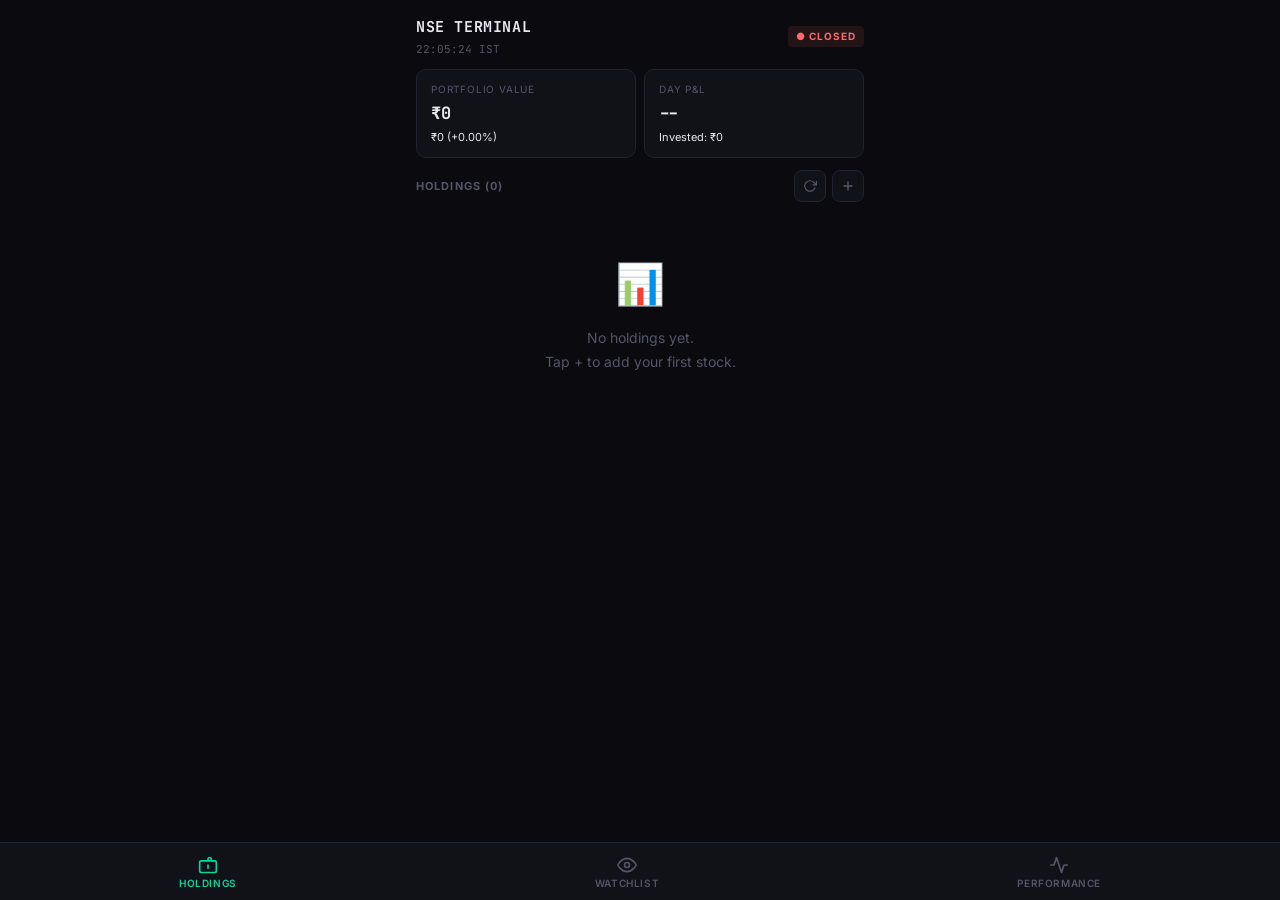
<file: NSE Portfolio Terminal/index.html>
<!DOCTYPE html>
<html lang="en">
<head>
  <meta charset="UTF-8"/>
  <meta name="viewport" content="width=device-width,initial-scale=1.0,viewport-fit=cover"/>
  <meta name="theme-color" content="#0a0a0f"/>
  <meta name="apple-mobile-web-app-capable" content="yes"/>
  <meta name="apple-mobile-web-app-status-bar-style" content="black-translucent"/>
  <title>NSE Portfolio Terminal</title>
  <link rel="preconnect" href="https://fonts.googleapis.com"/>
  <link rel="preconnect" href="https://fonts.gstatic.com" crossorigin/>
  <link href="https://fonts.googleapis.com/css2?family=JetBrains+Mono:wght@400;500;700&family=Inter:wght@400;500;600;700;800&display=swap" rel="stylesheet"/>
  <style>
    *,*::before,*::after{box-sizing:border-box;margin:0;padding:0;}
    :root{--bg:#0a0a0f;--bg2:#111118;--bg3:#1a1a24;--border:#222230;--text:#e8e8f0;--muted:#555568;--green:#06D6A0;--red:#FF6B6B;--yellow:#FFD166;--nav-h:58px;}
    html,body{background:var(--bg);color:var(--text);font-family:'Inter',system-ui,sans-serif;font-size:14px;line-height:1.5;-webkit-font-smoothing:antialiased;overscroll-behavior:none;height:100%;}
    #nav{position:fixed;bottom:0;left:0;right:0;height:var(--nav-h);background:var(--bg2);border-top:1px solid var(--border);display:flex;justify-content:space-around;align-items:center;z-index:100;padding-bottom:env(safe-area-inset-bottom,0px);}
    .nb{display:flex;flex-direction:column;align-items:center;gap:2px;background:none;border:none;color:var(--muted);cursor:pointer;padding:6px 16px;font-family:inherit;font-size:10px;font-weight:600;letter-spacing:.06em;text-transform:uppercase;-webkit-tap-highlight-color:transparent;transition:color .15s;}
    .nb svg{width:20px;height:20px;}
    .nb.active{color:var(--green);}
    #app{max-width:480px;margin:0 auto;padding:0 0 calc(var(--nav-h)+16px);}
    .topbar{display:flex;align-items:center;justify-content:space-between;padding:16px 16px 0;}
    .topbar-title{font-family:'JetBrains Mono',monospace;font-size:15px;font-weight:700;letter-spacing:.04em;}
    .market-badge{font-size:10px;font-weight:700;letter-spacing:.1em;padding:3px 8px;border-radius:4px;}
    .market-badge.open{background:rgba(6,214,160,.15);color:var(--green);}
    .market-badge.closed{background:rgba(255,107,107,.1);color:var(--red);}
    .clock{font-family:'JetBrains Mono',monospace;font-size:11px;color:var(--muted);margin-top:2px;}
    .summary{display:grid;grid-template-columns:repeat(2,1fr);gap:8px;padding:12px 16px;}
    .sum-card{background:var(--bg2);border:1px solid var(--border);border-radius:10px;padding:12px 14px;}
    .sum-lbl{font-size:10px;color:var(--muted);text-transform:uppercase;letter-spacing:.08em;margin-bottom:4px;}
    .sum-val{font-family:'JetBrains Mono',monospace;font-size:17px;font-weight:700;}
    .sum-sub{font-size:11px;margin-top:2px;}
    .section{padding:0 16px;}
    .section-hdr{display:flex;align-items:center;justify-content:space-between;margin-bottom:10px;}
    .section-title{font-size:11px;font-weight:700;color:var(--muted);text-transform:uppercase;letter-spacing:.1em;}
    .icon-btn{width:32px;height:32px;border-radius:8px;border:1px solid var(--border);background:var(--bg2);color:var(--muted);display:flex;align-items:center;justify-content:center;cursor:pointer;-webkit-tap-highlight-color:transparent;}
    .icon-btn svg{width:14px;height:14px;}
    .holding-card{background:var(--bg2);border:1px solid var(--border);border-radius:12px;padding:14px;margin-bottom:8px;}
    .hc-top{display:flex;align-items:flex-start;justify-content:space-between;margin-bottom:10px;}
    .hc-sym{font-family:'JetBrains Mono',monospace;font-size:15px;font-weight:700;}
    .hc-name{font-size:11px;color:var(--muted);margin-top:2px;}
    .hc-sector{font-size:10px;background:var(--bg3);border-radius:4px;padding:2px 7px;color:var(--muted);margin-top:4px;display:inline-block;}
    .hc-ltp{font-family:'JetBrains Mono',monospace;font-size:17px;font-weight:700;text-align:right;}
    .hc-chg{font-size:12px;font-weight:600;margin-top:2px;text-align:right;}
    .hc-grid{display:grid;grid-template-columns:repeat(3,1fr);gap:8px;padding-top:10px;border-top:1px solid var(--border);}
    .hc-field{text-align:center;}
    .hc-field-lbl{font-size:9px;color:var(--muted);text-transform:uppercase;letter-spacing:.06em;}
    .hc-field-val{font-family:'JetBrains Mono',monospace;font-size:12px;font-weight:600;margin-top:3px;}
    .hc-actions{display:flex;gap:6px;margin-top:10px;padding-top:10px;border-top:1px solid var(--border);}
    .del-btn{flex:1;background:rgba(255,107,107,.1);color:var(--red);border:1px solid rgba(255,107,107,.2);border-radius:8px;padding:8px;font-size:12px;font-weight:600;font-family:inherit;cursor:pointer;-webkit-tap-highlight-color:transparent;}
    .wl-card{display:flex;align-items:center;background:var(--bg2);border:1px solid var(--border);border-radius:10px;padding:12px 14px;margin-bottom:8px;gap:12px;}
    .wl-sym{font-family:'JetBrains Mono',monospace;font-size:14px;font-weight:700;}
    .wl-name{font-size:11px;color:var(--muted);}
    .wl-ltp{font-family:'JetBrains Mono',monospace;font-size:15px;font-weight:700;text-align:right;}
    .wl-chg{font-size:11px;font-weight:600;margin-top:1px;text-align:right;}
    .wl-del{width:28px;height:28px;border-radius:6px;border:1px solid var(--border);background:transparent;color:var(--muted);display:flex;align-items:center;justify-content:center;cursor:pointer;-webkit-tap-highlight-color:transparent;flex-shrink:0;}
    .wl-del svg{width:12px;height:12px;}
    .add-panel{background:var(--bg2);border:1px solid var(--border);border-radius:14px;padding:16px;margin-bottom:12px;}
    .add-panel-title{font-size:13px;font-weight:700;margin-bottom:14px;}
    .form-row{display:grid;grid-template-columns:1fr 1fr;gap:8px;margin-bottom:8px;}
    .fg{display:flex;flex-direction:column;gap:4px;}
    .fg label{font-size:10px;font-weight:700;color:var(--muted);text-transform:uppercase;letter-spacing:.08em;}
    .fg input,.fg select{background:var(--bg3);border:1px solid var(--border);border-radius:8px;color:var(--text);padding:10px 12px;font-size:13px;font-family:'JetBrains Mono',monospace;outline:none;-webkit-appearance:none;width:100%;}
    .fg input:focus,.fg select:focus{border-color:#333345;}
    .fg input::placeholder{color:var(--muted);}
    .fg select option{background:var(--bg3);}
    .btn-primary{width:100%;background:var(--green);color:#000;font-size:13px;font-weight:700;font-family:inherit;border:none;border-radius:8px;padding:12px;cursor:pointer;margin-top:8px;-webkit-tap-highlight-color:transparent;}
    .btn-primary:active{opacity:.85;}
    .perf-grid{display:grid;grid-template-columns:1fr 1fr;gap:8px;}
    .perf-card{background:var(--bg2);border:1px solid var(--border);border-radius:10px;padding:14px;}
    .perf-lbl{font-size:10px;color:var(--muted);text-transform:uppercase;letter-spacing:.08em;margin-bottom:6px;}
    .perf-val{font-family:'JetBrains Mono',monospace;font-size:18px;font-weight:800;}
    .sector-row{display:flex;align-items:center;gap:10px;margin-bottom:8px;}
    .sector-name{font-size:12px;font-weight:600;width:80px;flex-shrink:0;white-space:nowrap;overflow:hidden;text-overflow:ellipsis;}
    .sector-bar-wrap{flex:1;height:8px;background:var(--border);border-radius:4px;overflow:hidden;}
    .sector-bar{height:100%;border-radius:4px;}
    .sector-pct{font-family:'JetBrains Mono',monospace;font-size:11px;color:var(--muted);width:36px;text-align:right;flex-shrink:0;}
    .spin{animation:spin 1s linear infinite;}
    @keyframes spin{to{transform:rotate(360deg);}}
    .empty{text-align:center;padding:40px 16px;color:var(--muted);}
    .empty .icon{font-size:40px;margin-bottom:12px;}
    .empty p{font-size:14px;line-height:1.7;}
    #toast{position:fixed;bottom:calc(var(--nav-h)+14px);left:50%;transform:translateX(-50%) translateY(8px);background:var(--green);color:#000;font-size:12px;font-weight:700;padding:8px 18px;border-radius:20px;opacity:0;transition:opacity .2s,transform .2s;pointer-events:none;white-space:nowrap;z-index:300;}
    #toast.show{opacity:1;transform:translateX(-50%) translateY(0);}
    #toast.err{background:var(--red);color:#fff;}
    .pos{color:var(--green);} .neg{color:var(--red);} .neu{color:var(--text);}
  </style>
</head>
<body>
<div id="app"></div>
<nav id="nav">
  <button class="nb active" data-v="holdings">
    <svg fill="none" stroke="currentColor" stroke-width="2" stroke-linecap="round" stroke-linejoin="round" viewBox="0 0 24 24"><rect x="2" y="7" width="20" height="14" rx="2"/><path d="M16 7V5a2 2 0 0 0-4 0v2"/><line x1="12" y1="12" x2="12" y2="16"/></svg>
    Holdings
  </button>
  <button class="nb" data-v="watchlist">
    <svg fill="none" stroke="currentColor" stroke-width="2" stroke-linecap="round" stroke-linejoin="round" viewBox="0 0 24 24"><path d="M1 12s4-8 11-8 11 8 11 8-4 8-11 8-11-8-11-8z"/><circle cx="12" cy="12" r="3"/></svg>
    Watchlist
  </button>
  <button class="nb" data-v="performance">
    <svg fill="none" stroke="currentColor" stroke-width="2" stroke-linecap="round" stroke-linejoin="round" viewBox="0 0 24 24"><polyline points="22 12 18 12 15 21 9 3 6 12 2 12"/></svg>
    Performance
  </button>
</nav>
<div id="toast"></div>
<script>
const KEY='nse-terminal-v1';
function load(){try{const d=JSON.parse(localStorage.getItem(KEY)||'null');if(!d)return{holdings:[],watchlist:[],prices:{}};return{holdings:d.holdings||[],watchlist:d.watchlist||[],prices:d.prices||{}};}catch{return{holdings:[],watchlist:[],prices:{}};}}
function save(d){localStorage.setItem(KEY,JSON.stringify(d));}
function uid(){return Date.now().toString(36)+Math.random().toString(36).slice(2,6);}
function esc(s){return String(s||'').replace(/&/g,'&amp;').replace(/</g,'&lt;').replace(/>/g,'&gt;').replace(/"/g,'&quot;');}
function fmt(n,dec=2){if(n==null||isNaN(n))return'--';return'₹'+Number(n).toLocaleString('en-IN',{minimumFractionDigits:dec,maximumFractionDigits:dec});}
function fmtPct(n){if(n==null||isNaN(n))return'--';return(n>=0?'+':'')+n.toFixed(2)+'%';}
function pc(n){return n>0?'pos':n<0?'neg':'neu';}

function marketStatus(){
  const now=new Date(new Date().toLocaleString('en-US',{timeZone:'Asia/Kolkata'}));
  const day=now.getDay(),h=now.getHours(),m=now.getMinutes(),mins=h*60+m;
  if(day===0||day===6)return false;
  return mins>=555&&mins<=930;
}
function getIST(){return new Date().toLocaleString('en-IN',{timeZone:'Asia/Kolkata',hour:'2-digit',minute:'2-digit',second:'2-digit',hour12:false});}

async function fetchPrices(symbols){
  if(!symbols.length)return{};
  const results={};
  await Promise.allSettled(symbols.map(async sym=>{
    try{
      const nseSym=sym.includes('.')?sym:sym+'.NS';
      const url=`https://query1.finance.yahoo.com/v8/finance/chart/${encodeURIComponent(nseSym)}?interval=1d&range=1d`;
      const proxy=`https://api.allorigins.win/get?url=${encodeURIComponent(url)}`;
      const res=await fetch(proxy,{signal:AbortSignal.timeout(8000)});
      const json=await res.json();
      const data=JSON.parse(json.contents);
      const q=data?.chart?.result?.[0];if(!q)return;
      const meta=q.meta;
      const price=meta.regularMarketPrice||meta.previousClose;
      const prev=meta.previousClose||price;
      const change=price-prev,changePct=prev?(change/prev)*100:0;
      results[sym]={price,change,changePct,high52:meta.fiftyTwoWeekHigh,low52:meta.fiftyTwoWeekLow,prev};
    }catch{}
  }));
  return results;
}

function calcHoldings(holdings,prices){
  return holdings.map(h=>{
    const p=prices[h.symbol]||{};
    const ltp=p.price||h.lastPrice||null;
    const avgCost=h.shares>0?h.costBasis/h.shares:0;
    const currentValue=ltp?ltp*h.shares:null;
    const pnl=currentValue!=null?currentValue-h.costBasis:null;
    const pnlPct=(pnl!=null&&h.costBasis>0)?(pnl/h.costBasis)*100:null;
    const dayPnl=(ltp&&p.change)?p.change*h.shares:null;
    return{...h,ltp,avgCost,currentValue,pnl,pnlPct,dayPnl,changePct:p.changePct||null};
  });
}

let view='holdings',refreshing=false,clockTimer;

function go(v){view=v;document.querySelectorAll('.nb').forEach(b=>b.classList.toggle('active',b.dataset.v===v));render();window.scrollTo(0,0);}

const REFRESH_IC=(spin)=>`<svg class="${spin?'spin':''}" fill="none" stroke="currentColor" stroke-width="2" stroke-linecap="round" stroke-linejoin="round" viewBox="0 0 24 24"><polyline points="23 4 23 10 17 10"/><path d="M20.49 15a9 9 0 1 1-2.12-9.36L23 10"/></svg>`;
const PLUS_IC=`<svg fill="none" stroke="currentColor" stroke-width="2.5" stroke-linecap="round" stroke-linejoin="round" viewBox="0 0 24 24"><line x1="12" y1="5" x2="12" y2="19"/><line x1="5" y1="12" x2="19" y2="12"/></svg>`;
const DEL_IC=`<svg fill="none" stroke="currentColor" stroke-width="2" stroke-linecap="round" stroke-linejoin="round" viewBox="0 0 24 24"><polyline points="3 6 5 6 21 6"/><path d="M19 6l-1 14a2 2 0 0 1-2 2H8a2 2 0 0 1-2-2L5 6"/></svg>`;
const X_IC=`<svg fill="none" stroke="currentColor" stroke-width="2" stroke-linecap="round" stroke-linejoin="round" viewBox="0 0 24 24"><line x1="18" y1="6" x2="6" y2="18"/><line x1="6" y1="6" x2="18" y2="18"/></svg>`;
const SECTORS=['Technology','Finance','Energy','Healthcare','Consumer','Auto','Realty','Metals','Pharma','FMCG','Infra','Other'];
const SECTOR_COLORS=['#06D6A0','#FFD166','#a855f7','#3b82f6','#FF6B6B','#06b6d4','#f97316','#ec4899','#22c55e','#ef4444','#8b5cf6','#64748b'];

function render(){
  const d=load();
  const app=document.getElementById('app');
  const open=marketStatus();
  const topbar=`<div class="topbar"><div><div class="topbar-title">NSE TERMINAL</div><div class="clock" id="clock">${getIST()} IST</div></div><span class="market-badge ${open?'open':'closed'}">${open?'● OPEN':'● CLOSED'}</span></div>`;
  if(view==='holdings')app.innerHTML=topbar+renderHoldings(d);
  if(view==='watchlist')app.innerHTML=topbar+renderWatchlist(d);
  if(view==='performance')app.innerHTML=topbar+renderPerformance(d);
  clearInterval(clockTimer);
  clockTimer=setInterval(()=>{const el=document.getElementById('clock');if(el)el.textContent=getIST()+' IST';},1000);
  bind(d);
}

function renderHoldings(d){
  const holdings=calcHoldings(d.holdings,d.prices);
  const totalCost=holdings.reduce((s,h)=>s+h.costBasis,0);
  const totalVal=holdings.reduce((s,h)=>s+(h.currentValue||h.costBasis),0);
  const totalPnl=totalVal-totalCost,totalPct=totalCost>0?(totalPnl/totalCost)*100:0;
  const dayPnl=holdings.reduce((s,h)=>s+(h.dayPnl||0),0);
  const summary=`<div class="summary">
    <div class="sum-card"><div class="sum-lbl">Portfolio Value</div><div class="sum-val">${fmt(totalVal,0)}</div><div class="sum-sub ${pc(totalPnl)}">${fmt(Math.abs(totalPnl),0)} (${fmtPct(totalPct)})</div></div>
    <div class="sum-card"><div class="sum-lbl">Day P&amp;L</div><div class="sum-val ${pc(dayPnl)}">${dayPnl?fmt(dayPnl,0):'--'}</div><div class="sum-sub">Invested: ${fmt(totalCost,0)}</div></div>
  </div>`;
  const addForm=`<div class="section" style="margin-bottom:12px"><div class="add-panel" id="add-panel" style="display:none">
    <div class="add-panel-title">Add Stock</div>
    <div class="form-row"><div class="fg"><label>NSE Symbol</label><input id="h-sym" placeholder="INFY" style="text-transform:uppercase"></div><div class="fg"><label>Company Name</label><input id="h-name" placeholder="Infosys"></div></div>
    <div class="form-row"><div class="fg"><label>Shares</label><input id="h-shares" type="number" placeholder="100"></div><div class="fg"><label>Avg Cost (₹)</label><input id="h-cost" type="number" placeholder="1500"></div></div>
    <div class="form-row"><div class="fg"><label>Sector</label><select id="h-sector">${SECTORS.map(s=>`<option>${s}</option>`).join('')}</select></div><div class="fg"><label>Goal (₹)</label><input id="h-goal" type="number" placeholder="Optional"></div></div>
    <button class="btn-primary" id="h-submit">Add to Portfolio</button>
  </div></div>`;
  const cards=holdings.length?holdings.map(h=>{
    const alloc=totalVal>0&&h.currentValue?((h.currentValue/totalVal)*100).toFixed(1):'0.0';
    return`<div class="holding-card">
      <div class="hc-top"><div><div class="hc-sym">${esc(h.symbol)}</div><div class="hc-name">${esc(h.name||'')}</div>${h.sector?`<div class="hc-sector">${esc(h.sector)}</div>`:''}</div>
      <div><div class="hc-ltp">${h.ltp?fmt(h.ltp):'--'}</div><div class="hc-chg ${pc(h.changePct)}">${h.changePct!=null?fmtPct(h.changePct):'--'}</div></div></div>
      <div class="hc-grid">
        <div class="hc-field"><div class="hc-field-lbl">Avg Cost</div><div class="hc-field-val">${fmt(h.avgCost)}</div></div>
        <div class="hc-field"><div class="hc-field-lbl">Qty</div><div class="hc-field-val">${h.shares}</div></div>
        <div class="hc-field"><div class="hc-field-lbl">Value</div><div class="hc-field-val">${h.currentValue?fmt(h.currentValue,0):'--'}</div></div>
        <div class="hc-field"><div class="hc-field-lbl">P&amp;L</div><div class="hc-field-val ${pc(h.pnl)}">${h.pnl!=null?(h.pnl>=0?'+':'')+fmt(Math.abs(h.pnl),0):'--'}</div></div>
        <div class="hc-field"><div class="hc-field-lbl">Return</div><div class="hc-field-val ${pc(h.pnlPct)}">${h.pnlPct!=null?fmtPct(h.pnlPct):'--'}</div></div>
        <div class="hc-field"><div class="hc-field-lbl">Alloc%</div><div class="hc-field-val">${alloc}%</div></div>
        ${h.goal?`<div class="hc-field" style="grid-column:span 3"><div class="hc-field-lbl">Goal</div><div class="hc-field-val">${fmt(h.goal,0)}</div></div>`:''}
      </div>
      <div class="hc-actions"><button class="del-btn" data-del="${h.id}">${DEL_IC} Remove</button></div>
    </div>`;
  }).join(''):`<div class="empty"><div class="icon">📊</div><p>No holdings yet.<br>Tap + to add your first stock.</p></div>`;
  return`${summary}<div class="section" style="margin-bottom:8px"><div class="section-hdr"><span class="section-title">Holdings (${holdings.length})</span><div style="display:flex;gap:6px"><button class="icon-btn" id="refresh-btn">${REFRESH_IC(refreshing)}</button><button class="icon-btn" id="toggle-add">${PLUS_IC}</button></div></div></div>${addForm}<div class="section">${cards}</div>`;
}

function renderWatchlist(d){
  const addForm=`<div class="section" style="margin-bottom:12px"><div class="add-panel" id="wl-panel" style="display:none">
    <div class="add-panel-title">Add to Watchlist</div>
    <div class="form-row"><div class="fg"><label>NSE Symbol</label><input id="wl-sym" placeholder="TCS" style="text-transform:uppercase"></div><div class="fg"><label>Name</label><input id="wl-name" placeholder="TCS Ltd"></div></div>
    <button class="btn-primary" id="wl-submit">Add to Watchlist</button>
  </div></div>`;
  const cards=d.watchlist.length?d.watchlist.map(w=>{
    const p=d.prices[w.symbol]||{};
    return`<div class="wl-card"><div style="flex:1;min-width:0"><div class="wl-sym">${esc(w.symbol)}</div><div class="wl-name">${esc(w.name||w.symbol)}</div></div>
    <div><div class="wl-ltp">${p.price?fmt(p.price):'--'}</div><div class="wl-chg ${pc(p.changePct)}">${p.changePct!=null?fmtPct(p.changePct):'--'}</div></div>
    <button class="wl-del" data-wl-del="${w.id}">${X_IC}</button></div>`;
  }).join(''):`<div class="empty"><div class="icon">👁️</div><p>No stocks in watchlist.</p></div>`;
  return`<div class="section" style="margin-bottom:8px;margin-top:12px"><div class="section-hdr"><span class="section-title">Watchlist (${d.watchlist.length})</span><div style="display:flex;gap:6px"><button class="icon-btn" id="refresh-wl">${REFRESH_IC(refreshing)}</button><button class="icon-btn" id="toggle-wl">${PLUS_IC}</button></div></div></div>${addForm}<div class="section">${cards}</div>`;
}

function renderPerformance(d){
  const holdings=calcHoldings(d.holdings,d.prices);
  const totalCost=holdings.reduce((s,h)=>s+h.costBasis,0);
  const totalVal=holdings.reduce((s,h)=>s+(h.currentValue||h.costBasis),0);
  const totalPnl=totalVal-totalCost,totalPct=totalCost>0?(totalPnl/totalCost)*100:0;
  const dayPnl=holdings.reduce((s,h)=>s+(h.dayPnl||0),0);
  const sectors={};
  holdings.forEach(h=>{const s=h.sector||'Other';if(!sectors[s])sectors[s]=0;sectors[s]+=(h.currentValue||h.costBasis);});
  const sectorList=Object.entries(sectors).sort((a,b)=>b[1]-a[1]);
  const sectorBars=sectorList.map(([name,val],i)=>{const pct=totalVal>0?(val/totalVal*100):0;return`<div class="sector-row"><div class="sector-name">${esc(name)}</div><div class="sector-bar-wrap"><div class="sector-bar" style="width:${pct.toFixed(1)}%;background:${SECTOR_COLORS[i%SECTOR_COLORS.length]}"></div></div><div class="sector-pct">${pct.toFixed(1)}%</div></div>`;}).join('');
  const topHoldings=[...holdings].sort((a,b)=>(b.currentValue||0)-(a.currentValue||0)).slice(0,5);
  const topRows=topHoldings.map(h=>{const alloc=totalVal>0&&h.currentValue?((h.currentValue/totalVal)*100).toFixed(1):'0.0';return`<div style="display:flex;justify-content:space-between;align-items:center;padding:10px 0;border-bottom:1px solid var(--border)"><div><div style="font-family:'JetBrains Mono',monospace;font-size:13px;font-weight:700">${esc(h.symbol)}</div><div style="font-size:11px;color:var(--muted)">${alloc}% alloc</div></div><div style="text-align:right"><div class="${pc(h.pnl)}" style="font-family:'JetBrains Mono',monospace;font-size:13px;font-weight:700">${h.pnl!=null?(h.pnl>=0?'+':'')+fmt(Math.abs(h.pnl),0):'--'}</div><div class="${pc(h.pnlPct)}" style="font-size:11px">${h.pnlPct!=null?fmtPct(h.pnlPct):'--'}</div></div></div>`;}).join('');
  return`<div style="padding:12px 16px 0"><div class="perf-grid">
    <div class="perf-card"><div class="perf-lbl">Total Invested</div><div class="perf-val">${fmt(totalCost,0)}</div></div>
    <div class="perf-card"><div class="perf-lbl">Current Value</div><div class="perf-val">${fmt(totalVal,0)}</div></div>
    <div class="perf-card"><div class="perf-lbl">Total P&amp;L</div><div class="perf-val ${pc(totalPnl)}">${totalPnl>=0?'+':''}${fmt(Math.abs(totalPnl),0)}</div></div>
    <div class="perf-card"><div class="perf-lbl">Return</div><div class="perf-val ${pc(totalPct)}">${fmtPct(totalPct)}</div></div>
    <div class="perf-card" style="grid-column:span 2"><div class="perf-lbl">Day P&amp;L</div><div class="perf-val ${pc(dayPnl)}">${dayPnl?(dayPnl>=0?'+':'')+fmt(Math.abs(dayPnl),0):'--'}</div></div>
  </div></div>
  ${sectorList.length?`<div class="section" style="margin-top:16px"><div class="section-hdr"><span class="section-title">Sector Allocation</span></div>${sectorBars}</div>`:''}
  ${topHoldings.length?`<div class="section" style="margin-top:16px"><div class="section-hdr"><span class="section-title">Top Holdings</span></div><div style="background:var(--bg2);border:1px solid var(--border);border-radius:12px;padding:0 14px">${topRows}</div></div>`:''}`;
}

async function doRefresh(symbols){
  if(refreshing||!symbols.length)return;
  refreshing=true;render();
  toast('Fetching prices…',false);
  const prices=await fetchPrices(symbols);
  const data=load();
  Object.assign(data.prices,prices);
  data.holdings.forEach(h=>{if(prices[h.symbol])h.lastPrice=prices[h.symbol].price;});
  save(data);refreshing=false;render();
  toast(Object.keys(prices).length?'Prices updated ✓':'Could not fetch prices',!Object.keys(prices).length);
}

function bind(d){
  document.querySelectorAll('.nb').forEach(b=>b.onclick=()=>go(b.dataset.v));
  if(view==='holdings'){
    document.getElementById('toggle-add')?.addEventListener('click',()=>{const p=document.getElementById('add-panel');if(p)p.style.display=p.style.display==='none'?'block':'none';});
    document.getElementById('refresh-btn')?.addEventListener('click',()=>{const data=load();const syms=[...new Set([...data.holdings.map(h=>h.symbol),...data.watchlist.map(w=>w.symbol)])];doRefresh(syms);});
    document.getElementById('h-submit')?.addEventListener('click',()=>{
      const sym=document.getElementById('h-sym').value.trim().toUpperCase();
      const name=document.getElementById('h-name').value.trim();
      const shares=parseFloat(document.getElementById('h-shares').value);
      const cost=parseFloat(document.getElementById('h-cost').value);
      const sector=document.getElementById('h-sector').value;
      const goal=parseFloat(document.getElementById('h-goal').value)||null;
      if(!sym||!shares||!cost||isNaN(shares)||isNaN(cost)){toast('Fill required fields',true);return;}
      const data=load();
      data.holdings.push({id:uid(),symbol:sym,name:name||sym,shares,costBasis:shares*cost,sector,goal});
      save(data);document.getElementById('add-panel').style.display='none';render();toast('Stock added ✓');doRefresh([sym]);
    });
    document.querySelectorAll('[data-del]').forEach(btn=>btn.onclick=()=>{if(!confirm('Remove this holding?'))return;const data=load();data.holdings=data.holdings.filter(h=>h.id!==btn.dataset.del);save(data);render();toast('Removed');});
  }
  if(view==='watchlist'){
    document.getElementById('toggle-wl')?.addEventListener('click',()=>{const p=document.getElementById('wl-panel');if(p)p.style.display=p.style.display==='none'?'block':'none';});
    document.getElementById('refresh-wl')?.addEventListener('click',()=>{const data=load();const syms=[...new Set([...data.holdings.map(h=>h.symbol),...data.watchlist.map(w=>w.symbol)])];doRefresh(syms);});
    document.getElementById('wl-submit')?.addEventListener('click',()=>{
      const sym=document.getElementById('wl-sym').value.trim().toUpperCase();
      const name=document.getElementById('wl-name').value.trim();
      if(!sym){toast('Enter a symbol',true);return;}
      const data=load();
      if(data.watchlist.find(w=>w.symbol===sym)){toast('Already in watchlist',true);return;}
      data.watchlist.push({id:uid(),symbol:sym,name:name||sym});
      save(data);render();toast('Added ✓');doRefresh([sym]);
    });
    document.querySelectorAll('[data-wl-del]').forEach(btn=>btn.onclick=()=>{const data=load();data.watchlist=data.watchlist.filter(w=>w.id!==btn.dataset.wlDel);save(data);render();toast('Removed');});
  }
}

let toastT;
function toast(msg,isErr=false){const el=document.getElementById('toast');el.textContent=msg;el.classList.toggle('err',isErr);el.classList.add('show');clearTimeout(toastT);toastT=setTimeout(()=>el.classList.remove('show'),2500);}

go('holdings');
</script>
</body>
</html>
</file>
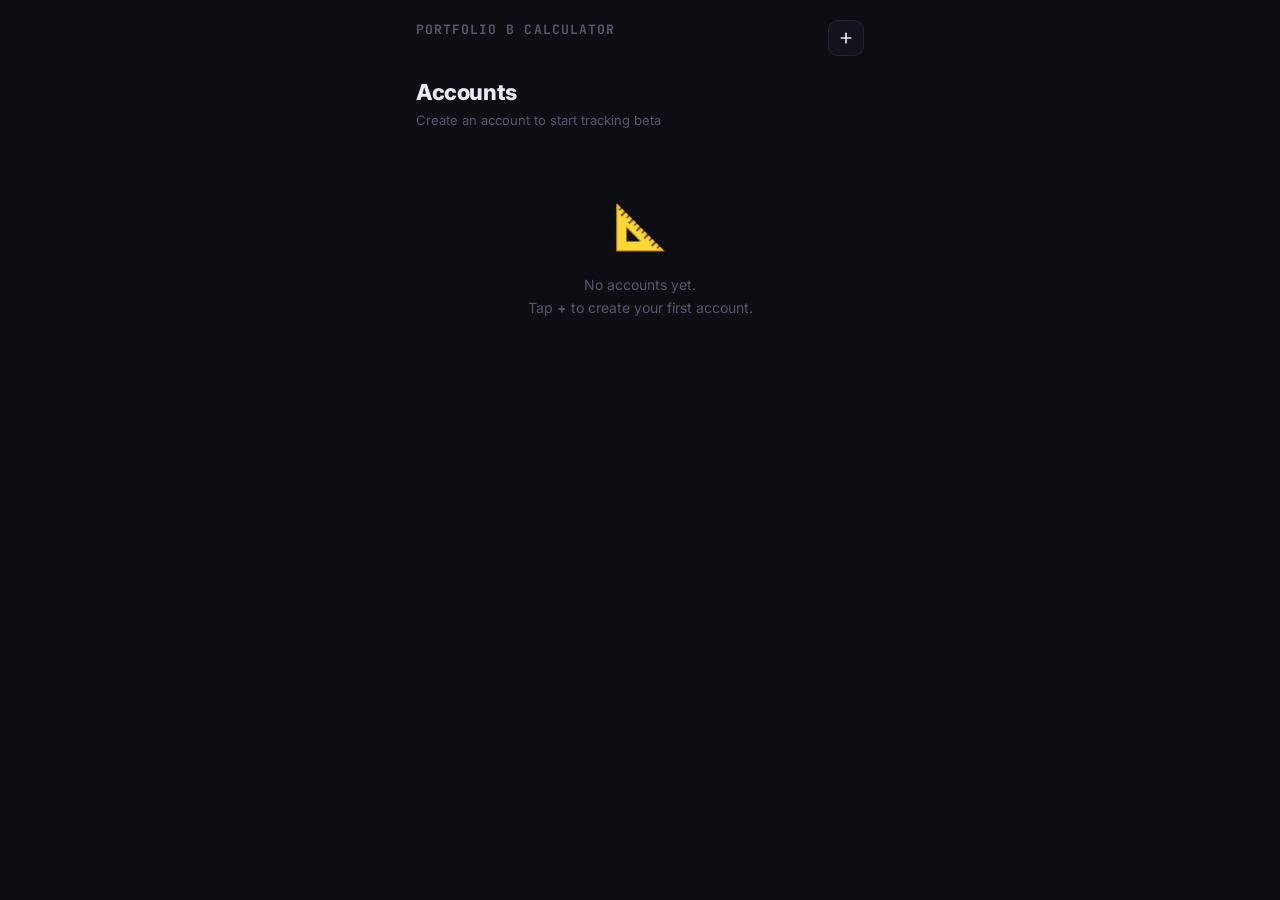
<file: Portfolio Beta Calculator/index.html>
<!DOCTYPE html>
<html lang="en">
<head>
  <meta charset="UTF-8"/>
  <meta name="viewport" content="width=device-width,initial-scale=1.0,viewport-fit=cover"/>
  <meta name="theme-color" content="#0d0d14"/>
  <meta name="apple-mobile-web-app-capable" content="yes"/>
  <meta name="apple-mobile-web-app-status-bar-style" content="black-translucent"/>
  <title>Portfolio Beta Calculator</title>
  <link rel="preconnect" href="https://fonts.googleapis.com"/>
  <link rel="preconnect" href="https://fonts.gstatic.com" crossorigin/>
  <link href="https://fonts.googleapis.com/css2?family=JetBrains+Mono:wght@400;500;700&family=Inter:wght@400;500;600;700;800&display=swap" rel="stylesheet"/>
  <style>
    *,*::before,*::after{box-sizing:border-box;margin:0;padding:0;}
    :root{--bg:#0d0d14;--bg2:#13131e;--bg3:#1b1b28;--border:#252535;--text:#ebebf5;--muted:#55556a;--accent:#818cf8;--green:#34d399;--red:#f87171;--yellow:#fbbf24;--nav-h:0px;}
    html,body{background:var(--bg);color:var(--text);font-family:'Inter',system-ui,sans-serif;font-size:14px;line-height:1.5;-webkit-font-smoothing:antialiased;overscroll-behavior:none;height:100%;}
    #app{max-width:480px;margin:0 auto;padding:0 0 32px;}

    /* ── Top bar ── */
    .topbar{padding:20px 16px 0;display:flex;align-items:flex-start;justify-content:space-between;}
    .app-title{font-family:'JetBrains Mono',monospace;font-size:13px;font-weight:700;color:var(--muted);letter-spacing:.08em;text-transform:uppercase;}
    .back-btn{background:none;border:1px solid var(--border);border-radius:8px;color:var(--muted);padding:5px 12px;font-size:12px;font-weight:600;font-family:inherit;cursor:pointer;-webkit-tap-highlight-color:transparent;}

    /* ── Accounts view ── */
    .section{padding:0 16px;}
    .section-hdr{display:flex;align-items:center;justify-content:space-between;margin-bottom:12px;padding-top:20px;}
    .section-title{font-size:22px;font-weight:800;letter-spacing:-.4px;}
    .section-sub{font-size:13px;color:var(--muted);margin-top:2px;}
    .icon-btn{width:36px;height:36px;border-radius:10px;border:1px solid var(--border);background:var(--bg2);color:var(--text);display:flex;align-items:center;justify-content:center;cursor:pointer;-webkit-tap-highlight-color:transparent;flex-shrink:0;}
    .icon-btn svg{width:16px;height:16px;}

    .account-card{background:var(--bg2);border:1px solid var(--border);border-radius:14px;padding:16px;margin-bottom:10px;cursor:pointer;-webkit-tap-highlight-color:transparent;transition:border-color .15s;}
    .account-card:active{border-color:var(--accent);}
    .account-card-top{display:flex;align-items:center;justify-content:space-between;margin-bottom:10px;}
    .account-name{font-size:17px;font-weight:700;}
    .account-beta-badge{font-family:'JetBrains Mono',monospace;font-size:13px;font-weight:700;padding:4px 10px;border-radius:8px;}
    .badge-low{background:rgba(248,113,113,.15);color:var(--red);}
    .badge-market{background:rgba(129,140,248,.15);color:var(--accent);}
    .badge-moderate{background:rgba(251,191,36,.15);color:var(--yellow);}
    .badge-high{background:rgba(52,211,153,.15);color:var(--green);}
    .account-meta{display:flex;gap:16px;}
    .account-meta-item{font-size:12px;color:var(--muted);}
    .account-meta-item b{color:var(--text);font-weight:600;}
    .account-del{width:30px;height:30px;border-radius:8px;border:1px solid var(--border);background:transparent;color:var(--muted);display:flex;align-items:center;justify-content:center;cursor:pointer;-webkit-tap-highlight-color:transparent;flex-shrink:0;}
    .account-del svg{width:13px;height:13px;}

    /* ── Portfolio view ── */
    .portfolio-hdr{padding:16px 16px 0;}
    .portfolio-title{font-size:20px;font-weight:800;}
    .portfolio-beta-card{margin:16px;background:var(--bg2);border:1px solid var(--border);border-radius:16px;padding:20px;}
    .pb-label{font-size:11px;font-weight:700;color:var(--muted);text-transform:uppercase;letter-spacing:.08em;margin-bottom:8px;}
    .pb-value{font-family:'JetBrains Mono',monospace;font-size:48px;font-weight:700;line-height:1;}
    .pb-category{display:inline-block;margin-top:8px;font-size:12px;font-weight:700;padding:3px 10px;border-radius:6px;}
    .pb-meta{display:grid;grid-template-columns:repeat(2,1fr);gap:8px;margin-top:16px;padding-top:16px;border-top:1px solid var(--border);}
    .pb-meta-item{text-align:center;}
    .pb-meta-lbl{font-size:10px;color:var(--muted);text-transform:uppercase;letter-spacing:.06em;}
    .pb-meta-val{font-family:'JetBrains Mono',monospace;font-size:16px;font-weight:700;margin-top:4px;}

    /* ── Holdings table ── */
    .holdings-section{padding:0 16px;}
    .holdings-hdr{display:flex;align-items:center;justify-content:space-between;margin-bottom:12px;}
    .holdings-title{font-size:12px;font-weight:700;color:var(--muted);text-transform:uppercase;letter-spacing:.1em;}
    .holding-row{background:var(--bg2);border:1px solid var(--border);border-radius:12px;padding:14px;margin-bottom:8px;}
    .hr-top{display:flex;align-items:center;justify-content:space-between;margin-bottom:10px;}
    .hr-sym{font-family:'JetBrains Mono',monospace;font-size:15px;font-weight:700;}
    .hr-company{font-size:11px;color:var(--muted);margin-top:1px;}
    .hr-rbeta{font-family:'JetBrains Mono',monospace;font-size:16px;font-weight:700;text-align:right;}
    .hr-rbeta-lbl{font-size:10px;color:var(--muted);text-align:right;margin-top:1px;}
    .hr-grid{display:grid;grid-template-columns:repeat(3,1fr);gap:6px;}
    .hr-field{background:var(--bg3);border-radius:8px;padding:8px;text-align:center;}
    .hr-field-lbl{font-size:9px;color:var(--muted);text-transform:uppercase;letter-spacing:.06em;}
    .hr-field-val{font-family:'JetBrains Mono',monospace;font-size:13px;font-weight:600;margin-top:3px;}
    .hr-actions{display:flex;gap:6px;margin-top:10px;}
    .hr-edit-btn{flex:1;background:var(--bg3);color:var(--muted);border:1px solid var(--border);border-radius:8px;padding:8px;font-size:12px;font-weight:600;font-family:inherit;cursor:pointer;-webkit-tap-highlight-color:transparent;}
    .hr-del-btn{width:36px;height:36px;background:rgba(248,113,113,.1);color:var(--red);border:1px solid rgba(248,113,113,.2);border-radius:8px;display:flex;align-items:center;justify-content:center;cursor:pointer;-webkit-tap-highlight-color:transparent;flex-shrink:0;}
    .hr-del-btn svg{width:13px;height:13px;}

    /* ── Beta fetch status ── */
    .beta-status{font-size:10px;margin-top:3px;}
    .beta-status.auto{color:var(--green);}
    .beta-status.manual{color:var(--yellow);}
    .beta-status.error{color:var(--red);}

    /* ── Add/Edit form panel ── */
    .form-panel{background:var(--bg2);border:1px solid var(--border);border-radius:14px;padding:16px;margin:0 16px 12px;}
    .form-panel-title{font-size:14px;font-weight:700;margin-bottom:16px;}
    .fg{margin-bottom:12px;}
    .fg label{display:block;font-size:10px;font-weight:700;color:var(--muted);text-transform:uppercase;letter-spacing:.08em;margin-bottom:6px;}
    .fg input{width:100%;background:var(--bg3);border:1px solid var(--border);border-radius:8px;color:var(--text);padding:11px 14px;font-size:14px;font-family:'JetBrains Mono',monospace;outline:none;-webkit-appearance:none;}
    .fg input:focus{border-color:var(--accent);}
    .fg input::placeholder{color:var(--muted);}
    .fg-row{display:grid;grid-template-columns:1fr 1fr;gap:10px;}
    .beta-row{display:flex;gap:8px;align-items:flex-end;}
    .beta-row .fg{flex:1;margin-bottom:0;}
    .fetch-btn{height:42px;padding:0 14px;background:var(--accent);color:#000;border:none;border-radius:8px;font-size:12px;font-weight:700;font-family:inherit;cursor:pointer;-webkit-tap-highlight-color:transparent;white-space:nowrap;flex-shrink:0;}
    .fetch-btn:disabled{opacity:.5;cursor:not-allowed;}
    .btn-primary{width:100%;background:var(--accent);color:#000;font-size:14px;font-weight:700;font-family:inherit;border:none;border-radius:10px;padding:13px;cursor:pointer;margin-top:4px;-webkit-tap-highlight-color:transparent;}
    .btn-primary:active{opacity:.85;}
    .btn-secondary{width:100%;background:transparent;color:var(--muted);font-size:14px;font-weight:600;font-family:inherit;border:1px solid var(--border);border-radius:10px;padding:12px;cursor:pointer;margin-top:8px;-webkit-tap-highlight-color:transparent;}

    /* ── Account create ── */
    .create-panel{background:var(--bg2);border:1px solid var(--border);border-radius:14px;padding:16px;margin:0 16px 12px;}

    /* ── Empty ── */
    .empty{text-align:center;padding:50px 16px;color:var(--muted);}
    .empty .icon{font-size:44px;margin-bottom:14px;}
    .empty p{font-size:14px;line-height:1.7;}

    /* ── Toast ── */
    #toast{position:fixed;bottom:24px;left:50%;transform:translateX(-50%) translateY(8px);background:var(--accent);color:#000;font-size:12px;font-weight:700;padding:8px 18px;border-radius:20px;opacity:0;transition:opacity .2s,transform .2s;pointer-events:none;white-space:nowrap;z-index:300;}
    #toast.show{opacity:1;transform:translateX(-50%) translateY(0);}
    #toast.err{background:var(--red);color:#fff;}
  </style>
</head>
<body>
<div id="app"></div>
<div id="toast"></div>
<script>
const KEY='beta-calc-v1';
function load(){try{const d=JSON.parse(localStorage.getItem(KEY)||'null');if(!d)return{accounts:[]};return{accounts:d.accounts||[]};}catch{return{accounts:[]};}}
function save(d){localStorage.setItem(KEY,JSON.stringify(d));}
function uid(){return Date.now().toString(36)+Math.random().toString(36).slice(2,6);}
function esc(s){return String(s||'').replace(/&/g,'&amp;').replace(/</g,'&lt;').replace(/>/g,'&gt;').replace(/"/g,'&quot;');}
function round(n,d=3){return Math.round(n*Math.pow(10,d))/Math.pow(10,d);}

// Fetch beta from Yahoo Finance via allorigins proxy
async function fetchBeta(symbol){
  try{
    const url=`https://query1.finance.yahoo.com/v10/finance/quoteSummary/${encodeURIComponent(symbol)}?modules=defaultKeyStatistics`;
    const proxy=`https://api.allorigins.win/get?url=${encodeURIComponent(url)}`;
    const res=await fetch(proxy,{signal:AbortSignal.timeout(8000)});
    const json=await res.json();
    const data=JSON.parse(json.contents);
    const beta=data?.quoteSummary?.result?.[0]?.defaultKeyStatistics?.beta?.raw;
    if(beta==null)throw new Error('No beta');
    return{beta:round(beta,3),source:'yahoo'};
  }catch{
    // Fallback: try chart endpoint
    try{
      const url=`https://query1.finance.yahoo.com/v8/finance/chart/${encodeURIComponent(symbol)}?interval=1d&range=1d`;
      const proxy=`https://api.allorigins.win/get?url=${encodeURIComponent(url)}`;
      const res=await fetch(proxy,{signal:AbortSignal.timeout(8000)});
      const json=await res.json();
      const data=JSON.parse(json.contents);
      const beta=data?.chart?.result?.[0]?.meta?.beta;
      if(beta==null)throw new Error('No beta');
      return{beta:round(beta,3),source:'yahoo'};
    }catch{
      return{beta:null,source:'error'};
    }
  }
}

// Beta category
function betaCat(b){
  if(b<0.8)return{label:'Low Volatility',cls:'badge-low'};
  if(b<1.0)return{label:'Market-like',cls:'badge-market'};
  if(b<1.2)return{label:'Moderate',cls:'badge-moderate'};
  return{label:'High Volatility',cls:'badge-high'};
}

// Calculate portfolio beta for an account
function portfolioBeta(account){
  const total=account.holdings.reduce((s,h)=>s+h.pct,0);
  if(!total)return{beta:0,allocated:0};
  const beta=account.holdings.reduce((s,h)=>{
    const b=h.beta!=null?h.beta:1;
    return s+(b*(h.pct/100));
  },0);
  return{beta:round(beta,3),allocated:round(total,1)};
}

// ── State ─────────────────────────────────────────────────────
let view='accounts'; // 'accounts' | 'portfolio' | 'add-account' | 'add-stock' | 'edit-stock'
let activeAccountId=null;
let editStockId=null;
let fetchingBeta=false;

// ── Router ────────────────────────────────────────────────────
function go(v,opts){
  view=v;
  if(opts&&opts.accountId)activeAccountId=opts.accountId;
  if(opts&&opts.stockId!==undefined)editStockId=opts.stockId;
  render();window.scrollTo(0,0);
}

function render(){
  const app=document.getElementById('app');
  const d=load();
  if(view==='accounts')     app.innerHTML=renderAccounts(d);
  if(view==='add-account')  app.innerHTML=renderAddAccount();
  if(view==='portfolio')    app.innerHTML=renderPortfolio(d);
  if(view==='add-stock')    app.innerHTML=renderAddStock(d);
  if(view==='edit-stock')   app.innerHTML=renderEditStock(d);
  bind(d);
}

// ── Views ─────────────────────────────────────────────────────
const PLUS_IC=`<svg fill="none" stroke="currentColor" stroke-width="2.5" stroke-linecap="round" stroke-linejoin="round" viewBox="0 0 24 24"><line x1="12" y1="5" x2="12" y2="19"/><line x1="5" y1="12" x2="19" y2="12"/></svg>`;
const DEL_IC=`<svg fill="none" stroke="currentColor" stroke-width="2" stroke-linecap="round" stroke-linejoin="round" viewBox="0 0 24 24"><polyline points="3 6 5 6 21 6"/><path d="M19 6l-1 14a2 2 0 0 1-2 2H8a2 2 0 0 1-2-2L5 6"/></svg>`;
const BACK_IC=`<svg fill="none" stroke="currentColor" stroke-width="2.5" stroke-linecap="round" stroke-linejoin="round" viewBox="0 0 24 24"><polyline points="15 18 9 12 15 6"/></svg>`;
const EDIT_IC=`<svg fill="none" stroke="currentColor" stroke-width="2" stroke-linecap="round" stroke-linejoin="round" viewBox="0 0 24 24"><path d="M11 4H4a2 2 0 0 0-2 2v14a2 2 0 0 0 2 2h14a2 2 0 0 0 2-2v-7"/><path d="M18.5 2.5a2.121 2.121 0 0 1 3 3L12 15l-4 1 1-4 9.5-9.5z"/></svg>`;

function renderAccounts(d){
  const topbar=`<div class="topbar"><div class="app-title">Portfolio β Calculator</div><button class="icon-btn" id="add-account-btn">${PLUS_IC}</button></div>`;
  if(!d.accounts.length)return topbar+`<div class="section"><div class="section-hdr"><div><div class="section-title">Accounts</div><div class="section-sub">Create an account to start tracking beta</div></div></div></div><div class="empty"><div class="icon">📐</div><p>No accounts yet.<br>Tap <strong>+</strong> to create your first account.</p></div>`;
  const cards=d.accounts.map(acc=>{
    const{beta,allocated}=portfolioBeta(acc);
    const cat=betaCat(beta);
    return`<div class="account-card" data-acc="${acc.id}">
      <div class="account-card-top">
        <div><div class="account-name">${esc(acc.name)}</div><div class="account-meta" style="margin-top:6px"><div class="account-meta-item"><b>${acc.holdings.length}</b> stocks</div><div class="account-meta-item"><b>${allocated}%</b> allocated</div></div></div>
        <div style="display:flex;align-items:center;gap:8px">
          <div><div class="account-beta-badge ${cat.cls}">β ${beta.toFixed(3)}</div><div style="font-size:10px;color:var(--muted);margin-top:4px;text-align:right">${cat.label}</div></div>
          <button class="account-del" data-del-acc="${acc.id}">${DEL_IC}</button>
        </div>
      </div>
    </div>`;
  }).join('');
  return`${topbar}<div class="section"><div class="section-hdr"><div><div class="section-title">Accounts</div><div class="section-sub">${d.accounts.length} account${d.accounts.length!==1?'s':''}</div></div></div></div><div class="section">${cards}</div>`;
}

function renderAddAccount(){
  return`<div class="topbar"><div class="app-title">Portfolio β Calculator</div><button class="back-btn" id="back-btn">${BACK_IC} Back</button></div>
  <div class="section"><div class="section-hdr"><div class="section-title">New Account</div></div></div>
  <div class="create-panel">
    <div class="fg"><label>Account Name</label><input id="acc-name" placeholder="e.g. Long Term, Trading" autocomplete="off" maxlength="40"></div>
    <button class="btn-primary" id="acc-submit">Create Account</button>
    <button class="btn-secondary" id="acc-cancel">Cancel</button>
  </div>`;
}

function renderPortfolio(d){
  const acc=d.accounts.find(a=>a.id===activeAccountId);
  if(!acc)return renderAccounts(d);
  const{beta,allocated}=portfolioBeta(acc);
  const cat=betaCat(beta);
  const topbar=`<div class="topbar"><button class="back-btn" id="back-btn">${BACK_IC} Accounts</button></div>`;
  const betaCard=`<div class="portfolio-hdr"><div class="portfolio-title">${esc(acc.name)}</div></div>
  <div class="portfolio-beta-card">
    <div class="pb-label">Portfolio Beta (Combined β)</div>
    <div class="pb-value">${beta.toFixed(3)}</div>
    <div class="pb-category ${cat.cls}">${cat.label}</div>
    <div class="pb-meta">
      <div class="pb-meta-item"><div class="pb-meta-lbl">Holdings</div><div class="pb-meta-val">${acc.holdings.length}</div></div>
      <div class="pb-meta-item"><div class="pb-meta-lbl">Allocated</div><div class="pb-meta-val">${allocated}%</div></div>
    </div>
  </div>`;
  const holdingRows=acc.holdings.length?acc.holdings.map(h=>{
    const relBeta=h.beta!=null?round(h.beta*(h.pct/100),4):null;
    const src=h.betaSource==='yahoo'?'Auto-fetched':h.betaSource==='manual'?'Manual':'Unknown';
    const srcCls=h.betaSource==='yahoo'?'auto':h.betaSource==='manual'?'manual':'error';
    return`<div class="holding-row">
      <div class="hr-top">
        <div><div class="hr-sym">${esc(h.symbol)}</div><div class="hr-company">${esc(h.name||'')}</div><div class="beta-status ${srcCls}">${src}</div></div>
        <div><div class="hr-rbeta">${relBeta!=null?relBeta.toFixed(4):'--'}</div><div class="hr-rbeta-lbl">Relative β</div></div>
      </div>
      <div class="hr-grid">
        <div class="hr-field"><div class="hr-field-lbl">% Holding</div><div class="hr-field-val">${h.pct}%</div></div>
        <div class="hr-field"><div class="hr-field-lbl">Beta (β)</div><div class="hr-field-val">${h.beta!=null?h.beta.toFixed(3):'--'}</div></div>
        <div class="hr-field"><div class="hr-field-lbl">Rel β</div><div class="hr-field-val">${relBeta!=null?relBeta.toFixed(4):'--'}</div></div>
      </div>
      <div class="hr-actions">
        <button class="hr-edit-btn" data-edit-stock="${h.id}">${EDIT_IC} Edit</button>
        <button class="hr-del-btn" data-del-stock="${h.id}">${DEL_IC}</button>
      </div>
    </div>`;
  }).join(''):`<div class="empty"><div class="icon">📉</div><p>No stocks added yet.<br>Tap + to add your first stock.</p></div>`;
  const holdingsSection=`<div class="holdings-section"><div class="holdings-hdr"><span class="holdings-title">Holdings (${acc.holdings.length})</span><button class="icon-btn" id="add-stock-btn">${PLUS_IC}</button></div>${holdingRows}</div>`;
  const betaRef=`<div style="padding:16px 16px 0;font-size:11px;color:var(--muted);line-height:1.8">
    <div style="font-weight:700;margin-bottom:4px">β Reference</div>
    β &lt; 0.8 → Low Volatility &nbsp;|&nbsp; 0.8–1.0 → Market-like<br>
    1.0–1.2 → Moderate &nbsp;|&nbsp; &gt;1.2 → High Volatility<br>
    <div style="margin-top:4px">Relative β = Stock β × (% Holding ÷ 100)</div>
    <div style="margin-top:2px;color:#3a3a50">Beta data from Yahoo Finance</div>
  </div>`;
  return`${topbar}${betaCard}${holdingsSection}${betaRef}`;
}

function renderAddStock(d){
  const acc=d.accounts.find(a=>a.id===activeAccountId);
  return`<div class="topbar"><div class="app-title">${esc(acc?acc.name:'')}</div><button class="back-btn" id="back-btn">${BACK_IC} Back</button></div>
  <div class="section"><div class="section-hdr"><div class="section-title">Add Stock</div></div></div>
  <div class="form-panel">
    <div class="fg-row">
      <div class="fg"><label>Ticker Symbol</label><input id="s-sym" placeholder="e.g. AAPL" style="text-transform:uppercase" autocomplete="off"></div>
      <div class="fg"><label>% Holding</label><input id="s-pct" type="number" placeholder="e.g. 20" min="0" max="100"></div>
    </div>
    <div class="fg"><label>Company Name (optional)</label><input id="s-name" placeholder="e.g. Apple Inc" autocomplete="off"></div>
    <div class="fg">
      <label>Beta (β) <span id="beta-status-txt" style="font-weight:400;text-transform:none;letter-spacing:0;color:var(--muted)">— enter ticker and tap Fetch</span></label>
      <div class="beta-row">
        <div class="fg"><input id="s-beta" type="number" placeholder="Auto-fetch or enter manually" step="0.001"></div>
        <button class="fetch-btn" id="fetch-beta-btn">Fetch β</button>
      </div>
    </div>
    <button class="btn-primary" id="s-submit">Add Stock</button>
    <button class="btn-secondary" id="s-cancel">Cancel</button>
  </div>
  <div style="padding:0 16px;font-size:11px;color:var(--muted);line-height:1.7">Enter a ticker and allocation. Beta auto-fetches from Yahoo Finance, or enter it manually.</div>`;
}

function renderEditStock(d){
  const acc=d.accounts.find(a=>a.id===activeAccountId);
  const h=acc?acc.holdings.find(x=>x.id===editStockId):null;
  if(!h)return renderPortfolio(d);
  return`<div class="topbar"><div class="app-title">${esc(acc.name)}</div><button class="back-btn" id="back-btn">${BACK_IC} Back</button></div>
  <div class="section"><div class="section-hdr"><div class="section-title">Edit Holding</div></div></div>
  <div class="form-panel">
    <div class="fg-row">
      <div class="fg"><label>Ticker Symbol</label><input id="s-sym" value="${esc(h.symbol)}" style="text-transform:uppercase" autocomplete="off"></div>
      <div class="fg"><label>% Holding</label><input id="s-pct" type="number" value="${h.pct}" min="0" max="100"></div>
    </div>
    <div class="fg"><label>Company Name</label><input id="s-name" value="${esc(h.name||'')}" autocomplete="off"></div>
    <div class="fg">
      <label>Beta (β) <span id="beta-status-txt" style="font-weight:400;text-transform:none;letter-spacing:0;color:var(--muted)">— ${h.betaSource==='yahoo'?'Auto-fetched from Yahoo':h.betaSource==='manual'?'Manually entered':'Unknown'}</span></label>
      <div class="beta-row">
        <div class="fg"><input id="s-beta" type="number" value="${h.beta!=null?h.beta:''}" step="0.001"></div>
        <button class="fetch-btn" id="fetch-beta-btn">Refresh β</button>
      </div>
    </div>
    <button class="btn-primary" id="s-update">Save Changes</button>
    <button class="btn-secondary" id="s-cancel">Cancel</button>
  </div>`;
}

// ── Bind ──────────────────────────────────────────────────────
function bind(d){
  const back=document.getElementById('back-btn');
  if(back)back.onclick=()=>{
    if(view==='add-account'||view==='accounts')go('accounts');
    else if(view==='portfolio')go('accounts');
    else go('portfolio');
  };

  if(view==='accounts'){
    document.getElementById('add-account-btn')?.addEventListener('click',()=>go('add-account'));
    document.querySelectorAll('[data-acc]').forEach(el=>el.addEventListener('click',e=>{
      if(e.target.closest('[data-del-acc]'))return;
      go('portfolio',{accountId:el.dataset.acc});
    }));
    document.querySelectorAll('[data-del-acc]').forEach(btn=>btn.addEventListener('click',e=>{
      e.stopPropagation();
      if(!confirm('Delete this account and all its holdings?'))return;
      const data=load();data.accounts=data.accounts.filter(a=>a.id!==btn.dataset.delAcc);
      save(data);render();toast('Account deleted');
    }));
  }

  if(view==='add-account'){
    document.getElementById('acc-submit')?.addEventListener('click',()=>{
      const name=document.getElementById('acc-name').value.trim();
      if(!name){toast('Enter an account name',true);return;}
      const data=load();
      data.accounts.push({id:uid(),name,holdings:[]});
      save(data);go('accounts');toast('Account created ✓');
    });
    document.getElementById('acc-cancel')?.addEventListener('click',()=>go('accounts'));
    document.getElementById('acc-name')?.addEventListener('keydown',e=>{if(e.key==='Enter')document.getElementById('acc-submit').click();});
  }

  if(view==='portfolio'){
    document.getElementById('add-stock-btn')?.addEventListener('click',()=>go('add-stock'));
    document.querySelectorAll('[data-edit-stock]').forEach(btn=>btn.addEventListener('click',()=>go('edit-stock',{stockId:btn.dataset.editStock})));
    document.querySelectorAll('[data-del-stock]').forEach(btn=>btn.addEventListener('click',()=>{
      if(!confirm('Remove this stock?'))return;
      const data=load();const acc=data.accounts.find(a=>a.id===activeAccountId);
      if(acc)acc.holdings=acc.holdings.filter(h=>h.id!==btn.dataset.delStock);
      save(data);render();toast('Stock removed');
    }));
  }

  if(view==='add-stock'||view==='edit-stock'){
    // Fetch beta button
    document.getElementById('fetch-beta-btn')?.addEventListener('click',async()=>{
      const sym=document.getElementById('s-sym').value.trim().toUpperCase();
      if(!sym){toast('Enter a ticker first',true);return;}
      const btn=document.getElementById('fetch-beta-btn');
      btn.disabled=true;btn.textContent='Fetching…';
      const lbl=document.getElementById('beta-status-txt');
      const{beta,source}=await fetchBeta(sym);
      btn.disabled=false;btn.textContent=view==='add-stock'?'Fetch β':'Refresh β';
      if(beta!=null){
        document.getElementById('s-beta').value=beta;
        if(lbl)lbl.textContent=`— Auto-fetched from Yahoo`;
        toast(`β = ${beta} fetched ✓`);
      }else{
        if(lbl)lbl.textContent=`— Could not fetch, enter manually`;
        toast('Could not fetch beta — enter manually',true);
      }
    });

    if(view==='add-stock'){
      document.getElementById('s-submit')?.addEventListener('click',()=>{
        const sym=document.getElementById('s-sym').value.trim().toUpperCase();
        const pct=parseFloat(document.getElementById('s-pct').value);
        const name=document.getElementById('s-name').value.trim();
        const betaVal=document.getElementById('s-beta').value;
        const beta=betaVal!==''?parseFloat(betaVal):null;
        const betaSrc=beta!=null?(document.getElementById('beta-status-txt')?.textContent.includes('Yahoo')?'yahoo':'manual'):'none';
        if(!sym||isNaN(pct)||pct<=0){toast('Enter ticker and allocation',true);return;}
        const data=load();const acc=data.accounts.find(a=>a.id===activeAccountId);
        if(!acc)return;
        acc.holdings.push({id:uid(),symbol:sym,name:name||sym,pct:round(pct,2),beta,betaSource:betaSrc});
        save(data);go('portfolio');toast('Stock added ✓');
      });
      document.getElementById('s-cancel')?.addEventListener('click',()=>go('portfolio'));
    }

    if(view==='edit-stock'){
      document.getElementById('s-update')?.addEventListener('click',()=>{
        const sym=document.getElementById('s-sym').value.trim().toUpperCase();
        const pct=parseFloat(document.getElementById('s-pct').value);
        const name=document.getElementById('s-name').value.trim();
        const betaVal=document.getElementById('s-beta').value;
        const beta=betaVal!==''?parseFloat(betaVal):null;
        const betaSrc=beta!=null?(document.getElementById('beta-status-txt')?.textContent.includes('Yahoo')?'yahoo':'manual'):'none';
        if(!sym||isNaN(pct)||pct<=0){toast('Enter ticker and allocation',true);return;}
        const data=load();const acc=data.accounts.find(a=>a.id===activeAccountId);
        const h=acc?acc.holdings.find(x=>x.id===editStockId):null;
        if(h){h.symbol=sym;h.name=name||sym;h.pct=round(pct,2);h.beta=beta;h.betaSource=betaSrc;}
        save(data);go('portfolio');toast('Stock updated ✓');
      });
      document.getElementById('s-cancel')?.addEventListener('click',()=>go('portfolio'));
    }
  }
}

let toastT;
function toast(msg,isErr=false){const el=document.getElementById('toast');el.textContent=msg;el.classList.toggle('err',isErr);el.classList.add('show');clearTimeout(toastT);toastT=setTimeout(()=>el.classList.remove('show'),2500);}

go('accounts');
</script>
</body>
</html>
</file>
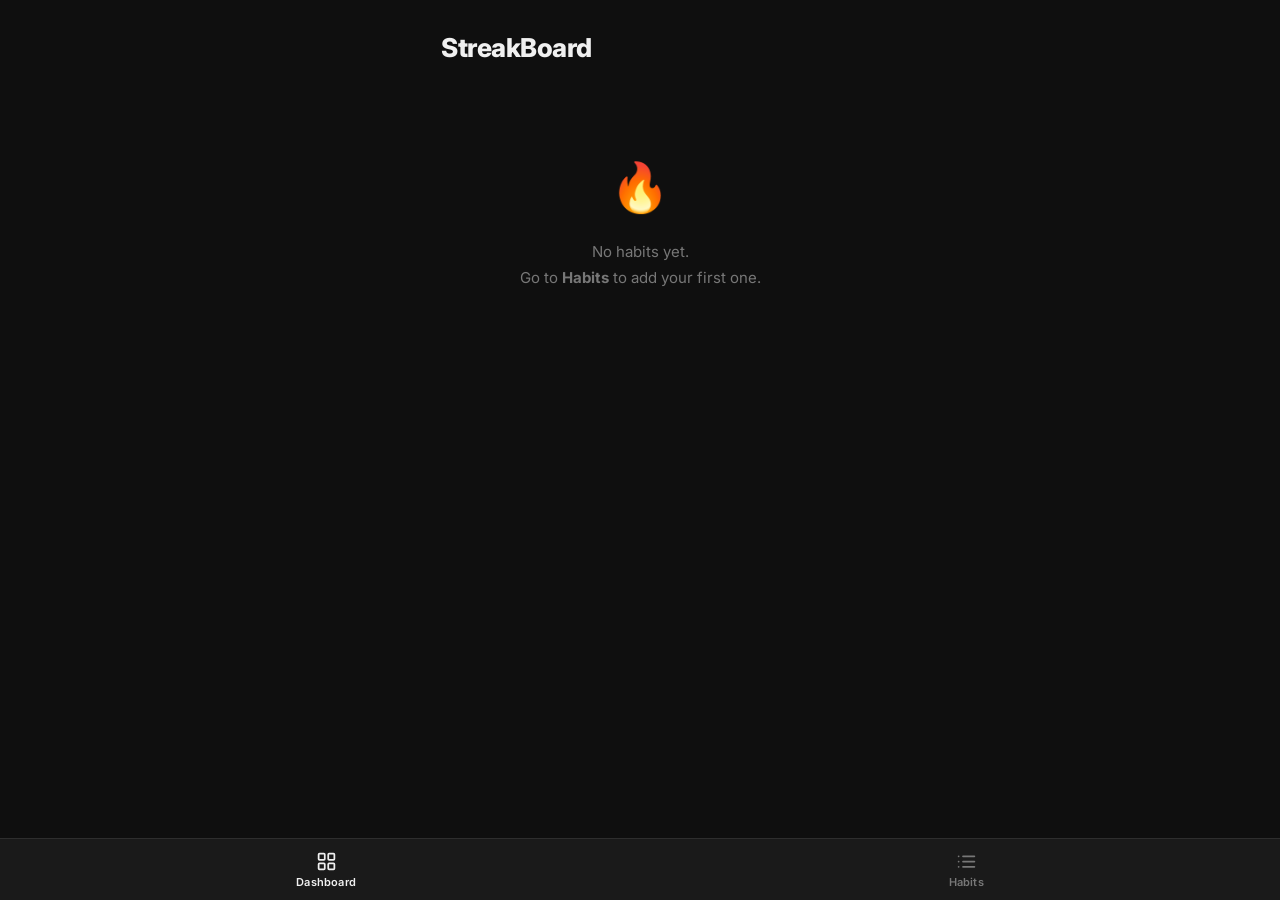
<file: StreakBoard/index.html>
<!DOCTYPE html>
<html lang="en">
<head>
  <meta charset="UTF-8" />
  <meta name="viewport" content="width=device-width, initial-scale=1.0, viewport-fit=cover" />
  <meta name="theme-color" content="#0f0f0f" />
  <meta name="apple-mobile-web-app-capable" content="yes" />
  <meta name="apple-mobile-web-app-status-bar-style" content="black-translucent" />
  <meta name="apple-mobile-web-app-title" content="StreakBoard" />
  <title>StreakBoard</title>
  <link rel="preconnect" href="https://fonts.googleapis.com" />
  <link rel="preconnect" href="https://fonts.gstatic.com" crossorigin />
  <link href="https://fonts.googleapis.com/css2?family=Inter:wght@400;500;600;700;800&display=swap" rel="stylesheet" />
  <style>
    *, *::before, *::after { box-sizing: border-box; margin: 0; padding: 0; }
    :root { --bg:#0f0f0f; --bg2:#1a1a1a; --bg3:#242424; --border:#2e2e2e; --text:#f0f0f0; --muted:#777; --nav-h:62px; }
    html,body { background:var(--bg); color:var(--text); font-family:'Inter',system-ui,sans-serif; font-size:15px; line-height:1.5; -webkit-font-smoothing:antialiased; overscroll-behavior:none; height:100%; }

    #app { max-width:430px; margin:0 auto; padding:28px 16px calc(var(--nav-h) + 24px); min-height:100vh; }

    #nav { position:fixed; bottom:0; left:0; right:0; height:var(--nav-h); background:var(--bg2); border-top:1px solid var(--border); display:flex; justify-content:space-around; align-items:center; z-index:100; padding-bottom:env(safe-area-inset-bottom,0px); }
    .nb { display:flex; flex-direction:column; align-items:center; gap:3px; background:none; border:none; color:var(--muted); cursor:pointer; padding:8px 20px; border-radius:8px; font-family:inherit; font-size:11px; font-weight:600; letter-spacing:.02em; -webkit-tap-highlight-color:transparent; transition:color .15s; }
    .nb svg { width:21px; height:21px; }
    .nb.active { color:var(--text); }

    .ph { margin-bottom:24px; }
    .ph h1 { font-size:26px; font-weight:800; letter-spacing:-.5px; }
    .ph p { font-size:13px; color:var(--muted); margin-top:3px; }

    .empty { text-align:center; padding:60px 16px; color:var(--muted); }
    .empty .icon { font-size:48px; margin-bottom:16px; }
    .empty p { font-size:15px; line-height:1.7; }

    /* Dashboard cards */
    .habit-card { background:var(--bg2); border:1px solid var(--border); border-radius:14px; padding:16px; margin-bottom:10px; -webkit-tap-highlight-color:transparent; transition:border-color .15s; }
    .habit-card.logged { border-color:var(--hc); }
    .card-top { display:flex; align-items:center; gap:12px; margin-bottom:14px; }
    .card-icon { width:44px; height:44px; border-radius:12px; display:flex; align-items:center; justify-content:center; font-size:22px; flex-shrink:0; }
    .card-info { flex:1; min-width:0; }
    .card-name { font-size:16px; font-weight:700; white-space:nowrap; overflow:hidden; text-overflow:ellipsis; cursor:pointer; -webkit-tap-highlight-color:transparent; }
    .card-name:hover { opacity:.8; }
    .card-streak { font-size:12px; color:var(--muted); margin-top:2px; }
    .card-streak b { color:var(--text); }
    .log-btn { width:40px; height:40px; border-radius:50%; border:2px solid var(--border); background:transparent; color:var(--muted); display:flex; align-items:center; justify-content:center; flex-shrink:0; cursor:pointer; -webkit-tap-highlight-color:transparent; transition:all .15s; }
    .log-btn.on { background:var(--hc); border-color:var(--hc); color:#000; }
    .log-btn svg { width:18px; height:18px; }
    .streak-bar { display:flex; gap:3px; height:6px; margin-bottom:14px; }
    .pip { flex:1; border-radius:2px; background:var(--border); }
    .pip.on { background:var(--hc); }
    .stats-row { display:grid; grid-template-columns:repeat(3,1fr); gap:8px; }
    .stat { background:var(--bg3); border-radius:10px; padding:10px 8px; text-align:center; }
    .stat-val { font-size:20px; font-weight:800; }
    .stat-lbl { font-size:10px; color:var(--muted); margin-top:2px; text-transform:uppercase; letter-spacing:.06em; }

    /* Habits list */
    .habit-row { display:flex; align-items:center; gap:12px; background:var(--bg2); border:1px solid var(--border); border-radius:12px; padding:14px 16px; margin-bottom:8px; }
    .habit-row-icon { width:38px; height:38px; border-radius:10px; display:flex; align-items:center; justify-content:center; font-size:18px; flex-shrink:0; }
    .habit-row-name { flex:1; font-size:15px; font-weight:600; }
    .edit-btn { width:32px; height:32px; border-radius:8px; border:1px solid var(--border); background:transparent; color:var(--muted); display:flex; align-items:center; justify-content:center; cursor:pointer; -webkit-tap-highlight-color:transparent; }
    .edit-btn svg { width:14px; height:14px; }
    .add-btn { display:flex; align-items:center; justify-content:center; gap:8px; width:100%; background:var(--bg2); border:1px dashed var(--border); border-radius:12px; padding:14px; color:var(--muted); font-size:14px; font-weight:600; font-family:inherit; cursor:pointer; -webkit-tap-highlight-color:transparent; margin-top:4px; }

    /* Calendar */
    .cal-hdr { display:flex; align-items:center; gap:10px; margin-bottom:16px; }
    .cal-ico { width:36px; height:36px; border-radius:10px; display:flex; align-items:center; justify-content:center; font-size:18px; }
    .cal-ttl { font-size:17px; font-weight:700; flex:1; }
    .back-btn { background:none; border:1px solid var(--border); border-radius:8px; color:var(--muted); padding:6px 12px; font-size:13px; font-weight:600; font-family:inherit; cursor:pointer; -webkit-tap-highlight-color:transparent; }
    .mnav { display:flex; align-items:center; justify-content:space-between; margin-bottom:12px; }
    .mnav span { font-size:15px; font-weight:700; }
    .mnav-btn { width:34px; height:34px; border-radius:8px; border:1px solid var(--border); background:var(--bg2); color:var(--text); display:flex; align-items:center; justify-content:center; cursor:pointer; -webkit-tap-highlight-color:transparent; }
    .mnav-btn svg { width:14px; height:14px; }
    .cal { display:grid; grid-template-columns:repeat(7,1fr); gap:4px; }
    .dow { font-size:10px; font-weight:600; color:var(--muted); text-align:center; padding-bottom:4px; }
    .cday { position:relative; width:100%; padding-bottom:100%; border-radius:6px; background:var(--bg3); border:1px solid var(--border); overflow:hidden; }
    .cday-in { position:absolute; inset:0; display:flex; align-items:center; justify-content:center; font-size:11px; font-weight:500; color:var(--muted); }
    .cday.empty { background:transparent; border-color:transparent; }
    .cday.logged .cday-in { color:#000; font-weight:700; }
    .cday.today { box-shadow:0 0 0 2px var(--text); }
    .cday.future { opacity:.25; }
    .cal-stats { display:grid; grid-template-columns:repeat(3,1fr); gap:8px; margin-top:16px; }
    .cstat { background:var(--bg2); border:1px solid var(--border); border-radius:10px; padding:12px 8px; text-align:center; }
    .cstat-val { font-size:22px; font-weight:800; }
    .cstat-lbl { font-size:10px; color:var(--muted); margin-top:2px; text-transform:uppercase; letter-spacing:.06em; }

    /* Modal */
    .overlay { position:fixed; inset:0; background:rgba(0,0,0,.75); z-index:200; display:flex; align-items:flex-end; }
    .modal { background:var(--bg2); border-radius:20px 20px 0 0; width:100%; max-width:430px; margin:0 auto; padding:24px 20px calc(24px + env(safe-area-inset-bottom,0px)); max-height:90vh; overflow-y:auto; }
    .modal-ttl { font-size:20px; font-weight:800; margin-bottom:20px; }
    .fg { margin-bottom:16px; }
    .fg label { display:block; font-size:11px; font-weight:700; color:var(--muted); text-transform:uppercase; letter-spacing:.08em; margin-bottom:7px; }
    .fg input[type=text], .fg input[type=time] { width:100%; background:var(--bg3); border:1px solid var(--border); border-radius:10px; color:var(--text); padding:12px 14px; font-size:15px; font-family:inherit; outline:none; -webkit-appearance:none; }
    .fg input:focus { border-color:#555; }
    .fg input::placeholder { color:var(--muted); }
    .emoji-grid { display:grid; grid-template-columns:repeat(8,1fr); gap:6px; }
    .eopt { aspect-ratio:1; border-radius:10px; background:var(--bg3); border:2px solid transparent; display:flex; align-items:center; justify-content:center; font-size:20px; cursor:pointer; -webkit-tap-highlight-color:transparent; }
    .eopt.on { border-color:var(--text); }
    .color-row { display:flex; gap:10px; flex-wrap:wrap; }
    .copt { width:32px; height:32px; border-radius:50%; border:3px solid transparent; cursor:pointer; -webkit-tap-highlight-color:transparent; transition:transform .1s; }
    .copt.on { border-color:#fff; transform:scale(1.18); }
    .mbtns { display:flex; flex-direction:column; gap:8px; margin-top:20px; }
    .btn-save { background:#fff; color:#000; font-size:15px; font-weight:700; font-family:inherit; border:none; border-radius:10px; padding:14px; cursor:pointer; }
    .btn-cancel { background:transparent; color:var(--muted); font-size:15px; font-weight:600; font-family:inherit; border:1px solid var(--border); border-radius:10px; padding:13px; cursor:pointer; }
    .btn-del { background:transparent; color:#ef4444; font-size:15px; font-weight:600; font-family:inherit; border:1px solid #ef4444; border-radius:10px; padding:13px; cursor:pointer; margin-top:4px; }

    #toast { position:fixed; bottom:calc(var(--nav-h)+14px); left:50%; transform:translateX(-50%) translateY(8px); background:#fff; color:#000; font-size:13px; font-weight:700; padding:9px 20px; border-radius:20px; opacity:0; transition:opacity .2s,transform .2s; pointer-events:none; white-space:nowrap; z-index:300; }
    #toast.show { opacity:1; transform:translateX(-50%) translateY(0); }
  </style>
</head>
<body>
<div id="app"></div>
<nav id="nav">
  <button class="nb active" data-v="dashboard">
    <svg fill="none" stroke="currentColor" stroke-width="2" stroke-linecap="round" stroke-linejoin="round" viewBox="0 0 24 24"><rect x="3" y="3" width="7" height="7" rx="1"/><rect x="14" y="3" width="7" height="7" rx="1"/><rect x="3" y="14" width="7" height="7" rx="1"/><rect x="14" y="14" width="7" height="7" rx="1"/></svg>
    Dashboard
  </button>
  <button class="nb" data-v="habits">
    <svg fill="none" stroke="currentColor" stroke-width="2" stroke-linecap="round" stroke-linejoin="round" viewBox="0 0 24 24"><line x1="8" y1="6" x2="21" y2="6"/><line x1="8" y1="12" x2="21" y2="12"/><line x1="8" y1="18" x2="21" y2="18"/><circle cx="3" cy="6" r="1" fill="currentColor" stroke="none"/><circle cx="3" cy="12" r="1" fill="currentColor" stroke="none"/><circle cx="3" cy="18" r="1" fill="currentColor" stroke="none"/></svg>
    Habits
  </button>
</nav>
<div id="toast"></div>
<script>
const KEY='streakboard-v1';
const COLORS=['#22c55e','#f97316','#06b6d4','#a855f7','#ef4444','#eab308','#3b82f6','#ec4899'];
const EMOJIS=['🏃','💪','📚','🧘','💧','🥗','😴','✍️','🎯','🎨','🎸','🏊','🚴','🧹','💊','🌿','🔥','⭐','🧠','❤️','☀️','🌙','🍎','☕'];
const DOW=['S','M','T','W','T','F','S'];

function load(){try{const d=JSON.parse(localStorage.getItem(KEY)||'null');if(!d)return{habits:[],logs:{}};return{habits:d.habits||[],logs:d.logs||{}};}catch{return{habits:[],logs:{}};}}
function save(d){localStorage.setItem(KEY,JSON.stringify(d));}
function today(){const n=new Date();return n.getFullYear()+'-'+String(n.getMonth()+1).padStart(2,'0')+'-'+String(n.getDate()).padStart(2,'0');}
function dk(y,m,d){return y+'-'+String(m+1).padStart(2,'0')+'-'+String(d).padStart(2,'0');}
function daysIn(y,m){return new Date(y,m+1,0).getDate();}
function uid(){return Date.now().toString(36)+Math.random().toString(36).slice(2,6);}
function esc(s){return String(s).replace(/&/g,'&amp;').replace(/</g,'&lt;').replace(/>/g,'&gt;').replace(/"/g,'&quot;');}
function mlabel(y,m){return new Date(y,m,1).toLocaleDateString('en-US',{month:'long',year:'numeric'});}

function getStreaks(hid,logs){
  const hlogs=logs[hid]||{};
  const entries=Object.keys(hlogs).filter(k=>hlogs[k]).sort();
  if(!entries.length)return{current:0,longest:0,total:0};
  let longest=1,run=1;
  for(let i=1;i<entries.length;i++){
    const diff=(new Date(entries[i])-new Date(entries[i-1]))/86400000;
    if(diff===1){run++;longest=Math.max(longest,run);}else{run=1;}
  }
  longest=Math.max(longest,run);
  let current=0;
  const now=new Date();
  for(let i=0;i<365;i++){
    const d=new Date(now);d.setDate(now.getDate()-i);
    const k=d.getFullYear()+'-'+String(d.getMonth()+1).padStart(2,'0')+'-'+String(d.getDate()).padStart(2,'0');
    if(hlogs[k]){current++;}else if(i>0){break;}
  }
  return{current,longest,total:entries.length};
}

function getLast7(hid,logs){
  const r=[];
  for(let i=6;i>=0;i--){const d=new Date();d.setDate(d.getDate()-i);const k=d.getFullYear()+'-'+String(d.getMonth()+1).padStart(2,'0')+'-'+String(d.getDate()).padStart(2,'0');r.push(!!(logs[hid]&&logs[hid][k]));}
  return r;
}

let view='dashboard',calHid=null,calY=new Date().getFullYear(),calM=new Date().getMonth();
let modalOpen=false,editId=null,mName='',mIcon='🔥',mColor='#22c55e',mRemind='20:00';

function go(v,opts){
  view=v;
  if(opts&&opts.calHid){calHid=opts.calHid;calY=new Date().getFullYear();calM=new Date().getMonth();}
  document.querySelectorAll('.nb').forEach(b=>b.classList.toggle('active',b.dataset.v===v));
  render();window.scrollTo(0,0);
}

function render(){
  const app=document.getElementById('app');
  if(view==='dashboard')app.innerHTML=renderDash();
  if(view==='habits')app.innerHTML=renderHabits();
  if(view==='calendar')app.innerHTML=renderCal();
  renderModal();bind();
}

const CHECK=`<svg fill="none" stroke="currentColor" stroke-width="3" stroke-linecap="round" stroke-linejoin="round" viewBox="0 0 24 24"><polyline points="20 6 9 17 4 12"/></svg>`;
const EDIT_IC=`<svg fill="none" stroke="currentColor" stroke-width="2" stroke-linecap="round" stroke-linejoin="round" viewBox="0 0 24 24"><path d="M11 4H4a2 2 0 0 0-2 2v14a2 2 0 0 0 2 2h14a2 2 0 0 0 2-2v-7"/><path d="M18.5 2.5a2.121 2.121 0 0 1 3 3L12 15l-4 1 1-4 9.5-9.5z"/></svg>`;

function renderDash(){
  const d=load();
  if(!d.habits.length)return`<div class="ph"><h1>StreakBoard</h1></div><div class="empty"><div class="icon">🔥</div><p>No habits yet.<br>Go to <strong>Habits</strong> to add your first one.</p></div>`;
  const t=today();
  return`<div class="ph"><h1>StreakBoard</h1><p>Tap ✓ to log &middot; Tap name to see chart</p></div>`+
  d.habits.map(h=>{
    const{current,longest,total}=getStreaks(h.id,d.logs);
    const last7=getLast7(h.id,d.logs);
    const logged=!!(d.logs[h.id]&&d.logs[h.id][t]);
    const pips=last7.map(on=>`<div class="pip${on?' on':''}"></div>`).join('');
    return`<div class="habit-card${logged?' logged':''}" style="--hc:${h.color}">
      <div class="card-top">
        <div class="card-icon" style="background:${h.color}22">${h.icon}</div>
        <div class="card-info">
          <div class="card-name" data-cal="${h.id}">${esc(h.name)}</div>
          <div class="card-streak"><b>${current}</b> day streak &middot; ${total} total</div>
        </div>
        <button class="log-btn${logged?' on':''}" style="--hc:${h.color}" data-log="${h.id}">${logged?CHECK:''}</button>
      </div>
      <div class="streak-bar">${pips}</div>
      <div class="stats-row">
        <div class="stat"><div class="stat-val">${current}</div><div class="stat-lbl">Current</div></div>
        <div class="stat"><div class="stat-val">${longest}</div><div class="stat-lbl">Longest</div></div>
        <div class="stat"><div class="stat-val">${total}</div><div class="stat-lbl">Total</div></div>
      </div>
    </div>`;
  }).join('');
}

function renderHabits(){
  const d=load();
  const rows=d.habits.map(h=>`<div class="habit-row"><div class="habit-row-icon" style="background:${h.color}22">${h.icon}</div><div class="habit-row-name">${esc(h.name)}</div><button class="edit-btn" data-edit="${h.id}">${EDIT_IC}</button></div>`).join('');
  return`<div class="ph"><h1>Habits</h1><p>${d.habits.length} habit${d.habits.length!==1?'s':''}</p></div>${rows}<button class="add-btn" id="open-add"><svg width="16" height="16" fill="none" stroke="currentColor" stroke-width="2.5" stroke-linecap="round" stroke-linejoin="round" viewBox="0 0 24 24"><line x1="12" y1="5" x2="12" y2="19"/><line x1="5" y1="12" x2="19" y2="12"/></svg>Add habit</button>`;
}

function renderCal(){
  const d=load();
  const h=d.habits.find(x=>x.id===calHid);
  if(!h)return renderDash();
  const todayStr=today(),now=new Date(),total=daysIn(calY,calM),firstDow=new Date(calY,calM,1).getDay();
  const{current,longest,total:tot}=getStreaks(h.id,d.logs);
  const PREV=`<svg fill="none" stroke="currentColor" stroke-width="2.5" stroke-linecap="round" stroke-linejoin="round" viewBox="0 0 24 24"><polyline points="15 18 9 12 15 6"/></svg>`;
  const NEXT=`<svg fill="none" stroke="currentColor" stroke-width="2.5" stroke-linecap="round" stroke-linejoin="round" viewBox="0 0 24 24"><polyline points="9 18 15 12 9 6"/></svg>`;
  let calH=DOW.map(d=>`<div class="dow">${d}</div>`).join('');
  for(let i=0;i<firstDow;i++)calH+=`<div class="cday empty"><div class="cday-in"></div></div>`;
  for(let day=1;day<=total;day++){
    const k=dk(calY,calM,day),logged=!!(d.logs[h.id]&&d.logs[h.id][k]),isT=k===todayStr,isFut=new Date(calY,calM,day)>now;
    let cls='cday';if(logged)cls+=' logged';if(isT)cls+=' today';if(isFut)cls+=' future';
    calH+=`<div class="${cls}" style="${logged?'background:'+h.color:''}"><div class="cday-in">${day}</div></div>`;
  }
  return`<div class="cal-hdr"><div class="cal-ico" style="background:${h.color}22">${h.icon}</div><div class="cal-ttl">${esc(h.name)}</div><button class="back-btn" id="cal-back">← Back</button></div>
    <div class="mnav"><button class="mnav-btn" id="cal-prev">${PREV}</button><span>${mlabel(calY,calM)}</span><button class="mnav-btn" id="cal-next">${NEXT}</button></div>
    <div class="cal">${calH}</div>
    <div class="cal-stats">
      <div class="cstat"><div class="cstat-val" style="color:${h.color}">${current}</div><div class="cstat-lbl">Current</div></div>
      <div class="cstat"><div class="cstat-val" style="color:${h.color}">${longest}</div><div class="cstat-lbl">Longest</div></div>
      <div class="cstat"><div class="cstat-val" style="color:${h.color}">${tot}</div><div class="cstat-lbl">Total</div></div>
    </div>`;
}

function renderModal(){
  let el=document.getElementById('modal-overlay');
  if(!modalOpen){if(el)el.remove();return;}
  if(!el){el=document.createElement('div');el.id='modal-overlay';el.className='overlay';document.body.appendChild(el);}
  const isEdit=!!editId;
  const emojis=EMOJIS.map(e=>`<div class="eopt${e===mIcon?' on':''}" data-emoji="${e}">${e}</div>`).join('');
  const colors=COLORS.map(c=>`<div class="copt${c===mColor?' on':''}" style="background:${c}" data-color="${c}"></div>`).join('');
  el.innerHTML=`<div class="modal">
    <div class="modal-ttl">${isEdit?'Edit habit':'New habit'}</div>
    <div class="fg"><label>Name</label><input type="text" id="m-name" placeholder="e.g. Morning run" value="${esc(mName)}" maxlength="40" autocomplete="off"></div>
    <div class="fg"><label>Icon</label><div class="emoji-grid">${emojis}</div></div>
    <div class="fg"><label>Color</label><div class="color-row">${colors}</div></div>
    <div class="fg"><label>Reminder</label><input type="time" id="m-remind" value="${mRemind}"></div>
    <div class="mbtns">
      <button class="btn-save" id="m-save">${isEdit?'Save changes':'Add habit'}</button>
      <button class="btn-cancel" id="m-cancel">Cancel</button>
      ${isEdit?`<button class="btn-del" id="m-del">Delete habit</button>`:''}
    </div>
  </div>`;
  // Modal events
  document.querySelectorAll('.eopt').forEach(el=>el.onclick=()=>{mIcon=el.dataset.emoji;document.querySelectorAll('.eopt').forEach(e=>e.classList.remove('on'));el.classList.add('on');});
  document.querySelectorAll('.copt').forEach(el=>el.onclick=()=>{mColor=el.dataset.color;document.querySelectorAll('.copt').forEach(e=>e.classList.remove('on'));el.classList.add('on');});
  document.getElementById('m-save').onclick=()=>{
    const name=document.getElementById('m-name').value.trim();
    const remind=document.getElementById('m-remind').value;
    if(!name)return;
    const d=load();
    if(editId){const h=d.habits.find(x=>x.id===editId);if(h){h.name=name;h.icon=mIcon;h.color=mColor;h.remindAt=remind;}}
    else{d.habits.push({id:uid(),name,icon:mIcon,color:mColor,remindAt:remind,createdAt:today()});}
    save(d);closeModal();render();toast(editId?'Updated!':'Habit added!');
  };
  document.getElementById('m-cancel').onclick=closeModal;
  const del=document.getElementById('m-del');
  if(del)del.onclick=()=>{
    if(!confirm('Delete this habit and all its logs?'))return;
    const d=load();const id=editId;d.habits=d.habits.filter(h=>h.id!==id);delete d.logs[id];
    save(d);closeModal();if(view==='calendar')go('dashboard');else render();toast('Deleted');
  };
}

function openModal(hid){
  const d=load();editId=hid||null;
  if(hid){const h=d.habits.find(x=>x.id===hid);if(h){mName=h.name;mIcon=h.icon;mColor=h.color;mRemind=h.remindAt||'20:00';}}
  else{mName='';mIcon='🔥';mColor='#22c55e';mRemind='20:00';}
  modalOpen=true;renderModal();
}
function closeModal(){modalOpen=false;editId=null;renderModal();}

function bind(){
  document.querySelectorAll('.nb').forEach(b=>b.onclick=()=>go(b.dataset.v));
  if(view==='dashboard'){
    document.querySelectorAll('[data-log]').forEach(btn=>btn.onclick=e=>{
      e.stopPropagation();const d=load();const hid=btn.dataset.log;const t=today();
      if(!d.logs[hid])d.logs[hid]={};const was=!!d.logs[hid][t];d.logs[hid][t]=!was;
      save(d);render();toast(was?'Removed':'Logged ✓');
    });
    document.querySelectorAll('[data-cal]').forEach(el=>el.onclick=e=>{e.stopPropagation();go('calendar',{calHid:el.dataset.cal});});
  }
  if(view==='habits'){
    document.getElementById('open-add').onclick=()=>openModal(null);
    document.querySelectorAll('[data-edit]').forEach(btn=>btn.onclick=()=>openModal(btn.dataset.edit));
  }
  if(view==='calendar'){
    document.getElementById('cal-back').onclick=()=>go('dashboard');
    document.getElementById('cal-prev').onclick=()=>{calM--;if(calM<0){calM=11;calY--;}render();};
    document.getElementById('cal-next').onclick=()=>{calM++;if(calM>11){calM=0;calY++;}render();};
  }
}

let toastT;
function toast(msg){const el=document.getElementById('toast');el.textContent=msg;el.classList.add('show');clearTimeout(toastT);toastT=setTimeout(()=>el.classList.remove('show'),2000);}

go('dashboard');
</script>
</body>
</html>
</file>
